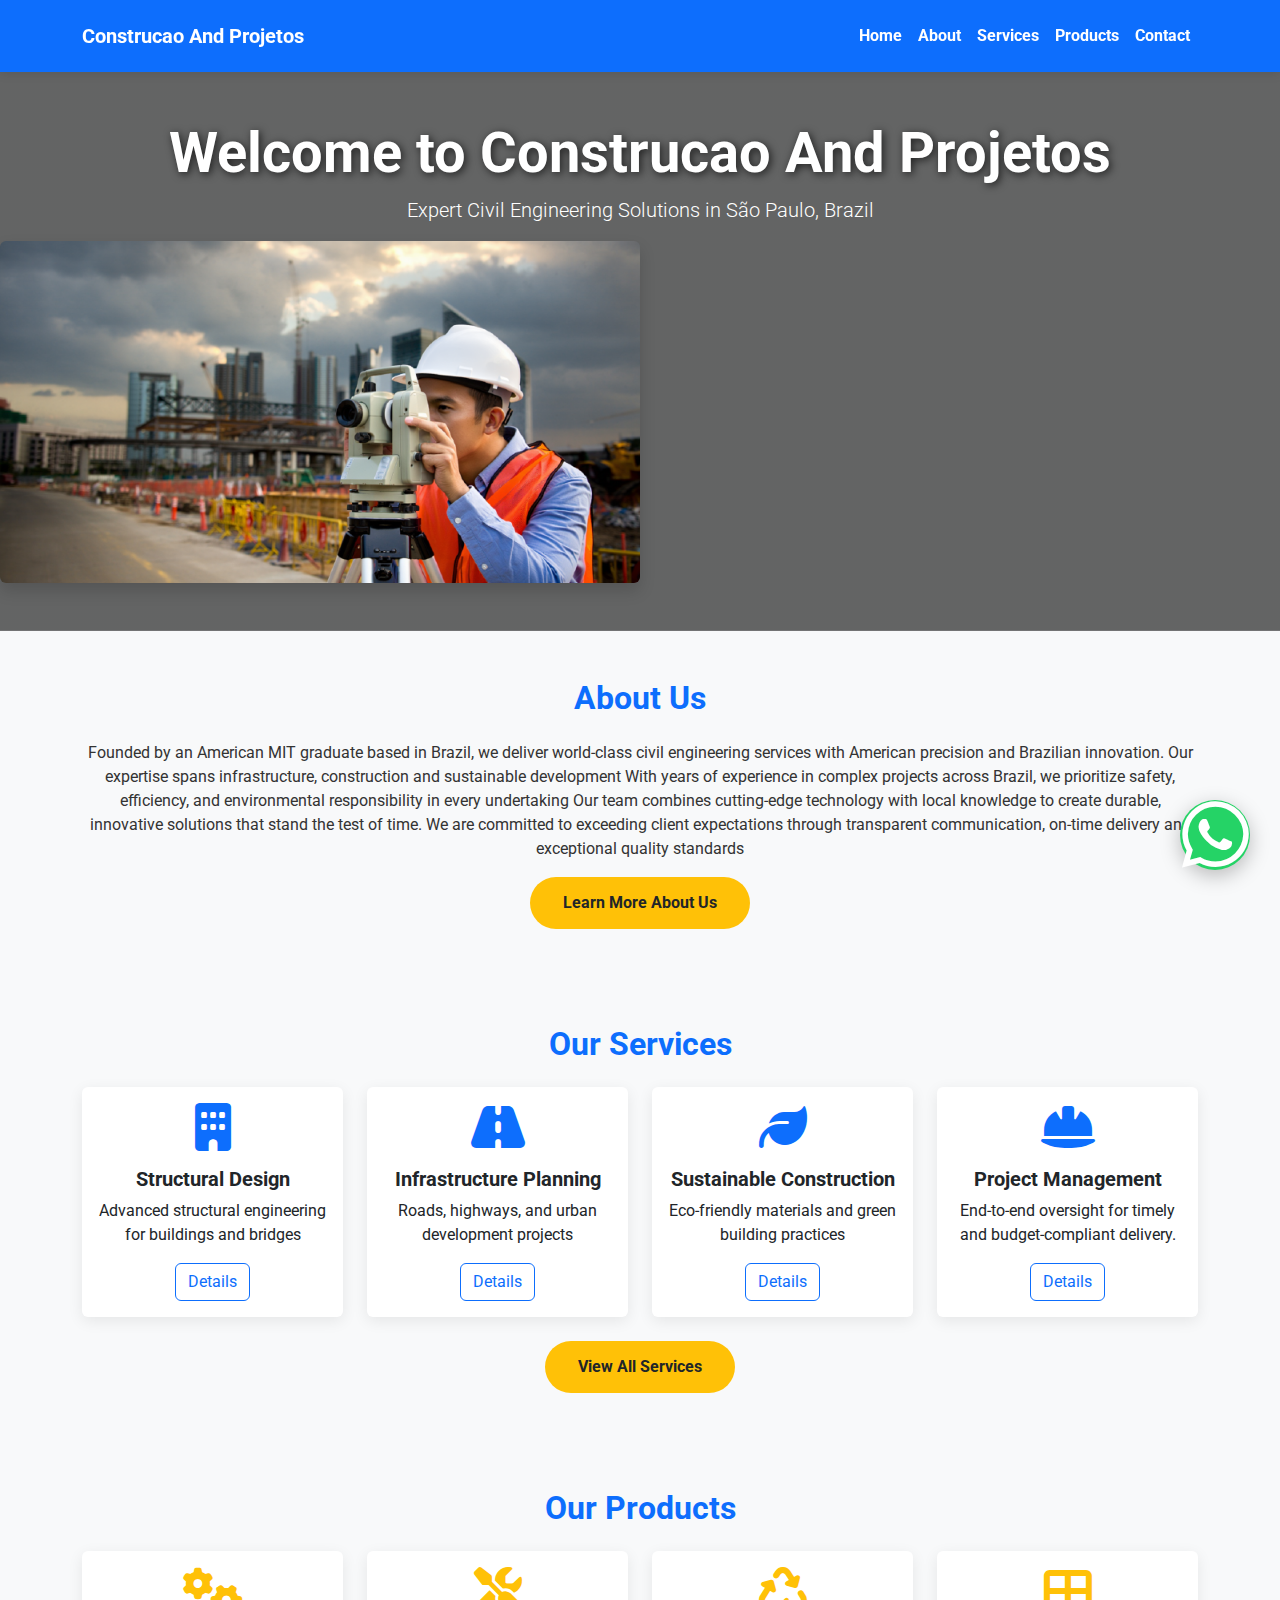
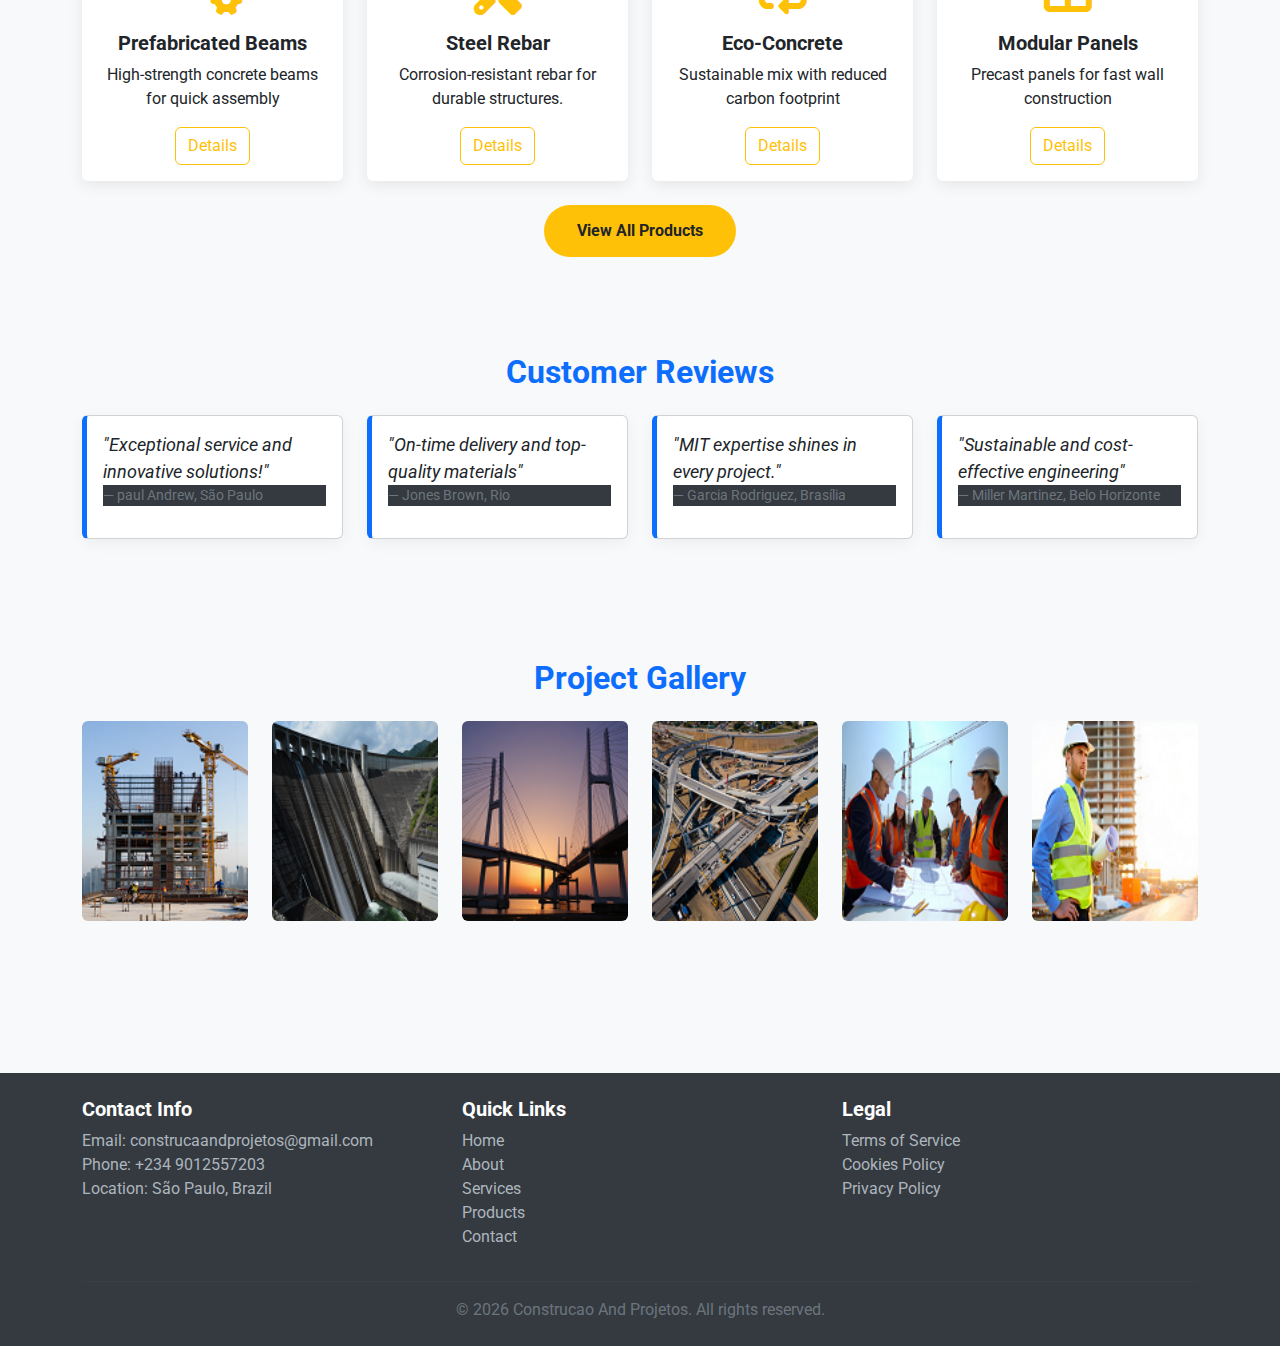
<file: index.html>
<!DOCTYPE html>
<html lang="en">
<head>
    <meta charset="UTF-8">
    <meta name="viewport" content="width=device-width, initial-scale=1.0">
    <title>Construcao And Projetos</title>
    <link href="https://cdn.jsdelivr.net/npm/bootstrap@5.3.3/dist/css/bootstrap.min.css" rel="stylesheet">
    <link href="https://cdnjs.cloudflare.com/ajax/libs/font-awesome/6.5.1/css/all.min.css" rel="stylesheet">
    <link href="https://fonts.googleapis.com/css2?family=Roboto:wght@400;700&display=swap" rel="stylesheet">
    <link rel="stylesheet" href="styles.css">
</head>

<body>
    <a href="https://wa.me/9012557203" class="whatsapp-float btn btn-success btn-lg rounded-circle" target="_blank">
        <i class="fab fa-whatsapp fa-2x"></i>
    </a>
    <a href="#" class="arrow-up btn btn-primary btn-lg rounded-circle" id="arrowUp">
        <i class="fas fa-arrow-up"></i>
    </a>
    <nav class="navbar navbar-expand-lg navbar-dark sticky-top">
        <div class="container">
            <a class="navbar-brand" href="index.html">Construcao And Projetos</a>
            <button class="navbar-toggler" type="button" data-bs-toggle="collapse" data-bs-target="#navbarNav">
                <span class="navbar-toggler-icon"></span>
            </button>
            <div class="collapse navbar-collapse" id="navbarNav">
                <ul class="navbar-nav ms-auto">
                    <li class="nav-item"><a class="nav-link" href="index.html">Home</a></li>
                    <li class="nav-item"><a class="nav-link" href="about.html">About</a></li>
                    <li class="nav-item"><a class="nav-link" href="services.html">Services</a></li>
                    <li class="nav-item"><a class="nav-link" href="products.html">Products</a></li>
                    <li class="nav-item"><a class="nav-link" href="contact.html">Contact</a></li>
                </ul>
            </div>
        </div>
    </nav>

    <section class="hero py-5 text-center">
        <div class="container">
            <h1 class="display-4">Welcome to Construcao And Projetos</h1>
            <p class="lead">Expert Civil Engineering Solutions in São Paulo, Brazil</p>
        </div>
        <div class="col-lg-6 text-center">
            <img src="index slider.png" class="img-fluid rounded shadow"
                alt="Construcao And Projetos Team">
        </div>
    </section>

    <section class="py-5">
        <div class="container">
            <h2 class="text-center mb-4">About Us</h2>
<p class="text-center">
    Founded by an American MIT graduate based in Brazil, we deliver world-class civil engineering services with American
    precision and Brazilian innovation.
    Our expertise spans infrastructure, construction and sustainable development With years of experience in complex projects across Brazil, we prioritize safety, efficiency, and environmental
    responsibility in every undertaking
    Our team combines cutting-edge technology with local knowledge to create durable, innovative solutions that stand
    the test of time.
    We are committed to exceeding client expectations through transparent communication, on-time delivery and
    exceptional quality standards
</p>
            <div class="text-center">
                <a href="about.html" class="btn cta-btn">Learn More About Us</a>
            </div>
        </div>
    </section>

    <section class="py-5 bg-light">
        <div class="container">
            <h2 class="text-center mb-4">Our Services</h2>
            <div class="row">
                <div class="col-md-3 mb-4">
                    <div class="card service-card h-100">
                        <div class="card-body text-center">
                            <i class="fas fa-building fa-3x mb-3 text-primary"></i>
                            <h5>Structural Design</h5>
                            <p>Advanced structural engineering for buildings and bridges</p>
                            <a href="services.html" class="btn btn-outline-primary">Details</a>
                        </div>
                    </div>
                </div>

                <div class="col-md-3 mb-4">
                    <div class="card service-card h-100">
                        <div class="card-body text-center">
                            <i class="fas fa-road fa-3x mb-3 text-primary"></i>
                            <h5>Infrastructure Planning</h5>
                            <p>Roads, highways, and urban development projects</p>
                            <a href="services.html" class="btn btn-outline-primary">Details</a>
                        </div>
                    </div>
                </div>
                <div class="col-md-3 mb-4">
                    <div class="card service-card h-100">
                        <div class="card-body text-center">
                            <i class="fas fa-leaf fa-3x mb-3 text-primary"></i>
                            <h5>Sustainable Construction</h5>
                            <p>Eco-friendly materials and green building practices</p>
                            <a href="services.html" class="btn btn-outline-primary">Details</a>
                        </div>
                </div>
                </div>
                <div class="col-md-3 mb-4">
                    <div class="card service-card h-100">
                        <div class="card-body text-center">
                            <i class="fas fa-hard-hat fa-3x mb-3 text-primary"></i>
                            <h5>Project Management</h5>
                            <p>End-to-end oversight for timely and budget-compliant delivery.</p>
                            <a href="services.html" class="btn btn-outline-primary">Details</a>
                        </div>
                    </div>
                </div>
            </div>
            <div class="text-center">
                <a href="services.html" class="btn cta-btn">View All Services</a>
            </div>
        </div>
    </section>

    <section class="py-5">
        <div class="container">
            <h2 class="text-center mb-4">Our Products</h2>
            <div class="row">
                <div class="col-md-3 mb-4">
                    <div class="card product-card h-100">
                        <div class="card-body text-center">
                            <i class="fas fa-cogs fa-3x mb-3 text-warning"></i>
                            <h5>Prefabricated Beams</h5>
                            <p>High-strength concrete beams for quick assembly</p>
                            <a href="products.html" class="btn btn-outline-warning">Details</a>
                        </div>
                    </div>
                </div>
                <div class="col-md-3 mb-4">
                    <div class="card product-card h-100">
                        <div class="card-body text-center">
                            <i class="fas fa-tools fa-3x mb-3 text-warning"></i>
                            <h5>Steel Rebar</h5>
                            <p>Corrosion-resistant rebar for durable structures.</p>
                            <a href="products.html" class="btn btn-outline-warning">Details</a>
                        </div>
                    </div>
                </div>
                <div class="col-md-3 mb-4">
                    <div class="card product-card h-100">
                        <div class="card-body text-center">
                            <i class="fas fa-recycle fa-3x mb-3 text-warning"></i>
                            <h5>Eco-Concrete</h5>
                            <p>Sustainable mix with reduced carbon footprint</p>
                            <a href="products.html" class="btn btn-outline-warning">Details</a>
                        </div>
                    </div>
                </div>
                <div class="col-md-3 mb-4">
                    <div class="card product-card h-100">
                        <div class="card-body text-center">
                            <i class="fas fa-th-large fa-3x mb-3 text-warning"></i>
                            <h5>Modular Panels</h5>
                            <p>Precast panels for fast wall construction</p>
                            <a href="products.html" class="btn btn-outline-warning">Details</a>
                        </div>
                    </div>
                </div>
            </div>
            <div class="text-center">
                <a href="products.html" class="btn cta-btn">View All Products</a>
            </div>
        </div>
    </section>

    <section class="py-5 bg-light">
        <div class="container">
            <h2 class="text-center mb-4">Customer Reviews</h2>
            <div class="row">
                <div class="col-md-3 mb-4">
                    <div class="card review-card h-100">
                        <div class="card-body">
<p>"Exceptional service and innovative solutions!"</p>
<footer class="blockquote-footer">paul Andrew, São Paulo</footer>
</div>
                    </div>
                </div>
                <div class="col-md-3 mb-4">
                    <div class="card review-card h-100">
                        <div class="card-body">
<p>"On-time delivery and top-quality materials"</p>
<footer class="blockquote-footer">Jones Brown, Rio</footer>
</div>
                    </div>
                </div>
                <div class="col-md-3 mb-4">
                    <div class="card review-card h-100">
                        <div class="card-body">
                            <p>"MIT expertise shines in every project."</p>
                            <footer class="blockquote-footer">Garcia Rodriguez, Brasília</footer>
                            </div>
                    </div>
                </div>
                <div class="col-md-3 mb-4">
                    <div class="card review-card h-100">
                        <div class="card-body">
                            <p>"Sustainable and cost-effective engineering"</p>
                            <footer class="blockquote-footer">Miller Martinez, Belo Horizonte</footer>
                            </div>
                    </div>
                </div>
            </div>
        </div>
    </section>

    <section class="py-5">
        <div class="container">
            <h2 class="text-center mb-4">Project Gallery</h2>
            <div class="row">
                <div class="col-md-2 mb-4"><img src="GA1.png"
                        class="img-fluid gallery-img rounded" alt="Project 1"></div>
                <div class="col-md-2 mb-4"><img src="GA2.png"
                        class="img-fluid gallery-img rounded" alt="Project 2"></div>
                <div class="col-md-2 mb-4"><img src="GA3.png"
                        class="img-fluid gallery-img rounded" alt="Project 3"></div>
                <div class="col-md-2 mb-4"><img src="GA4.png"
                        class="img-fluid gallery-img rounded" alt="Project 4"></div>
                <div class="col-md-2 mb-4"><img src="GA5.png"
                        class="img-fluid gallery-img rounded" alt="Project 5"></div>
                <div class="col-md-2 mb-4"><img src="GA6.png"
                        class="img-fluid gallery-img rounded" alt="Project 6"></div>
            </div>
            <div class="text-center">
            </div>
        </div>
    </section>

<footer class="py-4">
    <div class="container">
        <div class="row">
            <div class="col-md-4">
                <h5>Contact Info</h5>
                <p>Email: <a href="mailto:construcaandprojetos@gmail.com">construcaandprojetos@gmail.com</a><br>
                    Phone: <a href="tel:+2349012557203">+234 9012557203</a><br>
                    Location: São Paulo, Brazil</p>
            </div>
            <div class="col-md-4">
                <h5>Quick Links</h5>
                <ul class="list-unstyled">
                    <li><a href="index.html">Home</a></li>
                    <li><a href="about.html">About</a></li>
                    <li><a href="services.html">Services</a></li>
                    <li><a href="products.html">Products</a></li>
                    <li><a href="contact.html">Contact</a></li>
                </ul>
            </div>
            <div class="col-md-4">
                <h5>Legal</h5>
                <ul class="list-unstyled">
                    <li><a href="terms.html">Terms of Service</a></li>
                    <li><a href="cookies.html">Cookies Policy</a></li>
                    <li><a href="privacy.html">Privacy Policy</a></li>
                </ul>
            </div>
        </div>
        <hr>
        <p class="text-center mb-0">&copy; 2026 Construcao And Projetos. All rights reserved.</p>
    </div>
</footer><script src="https://cdn.jsdelivr.net/npm/bootstrap@5.3.3/dist/js/bootstrap.bundle.min.js"
    integrity="sha384-YvpcrYf0tY3lHB60NNkmXc5s9fDVZLESaAA55NDzOxhy9GkcIdslK1eN7N6jIeHz"
    crossorigin="anonymous"></script>
    
<script src="script.js"></script>
</body>

</html>
</file>
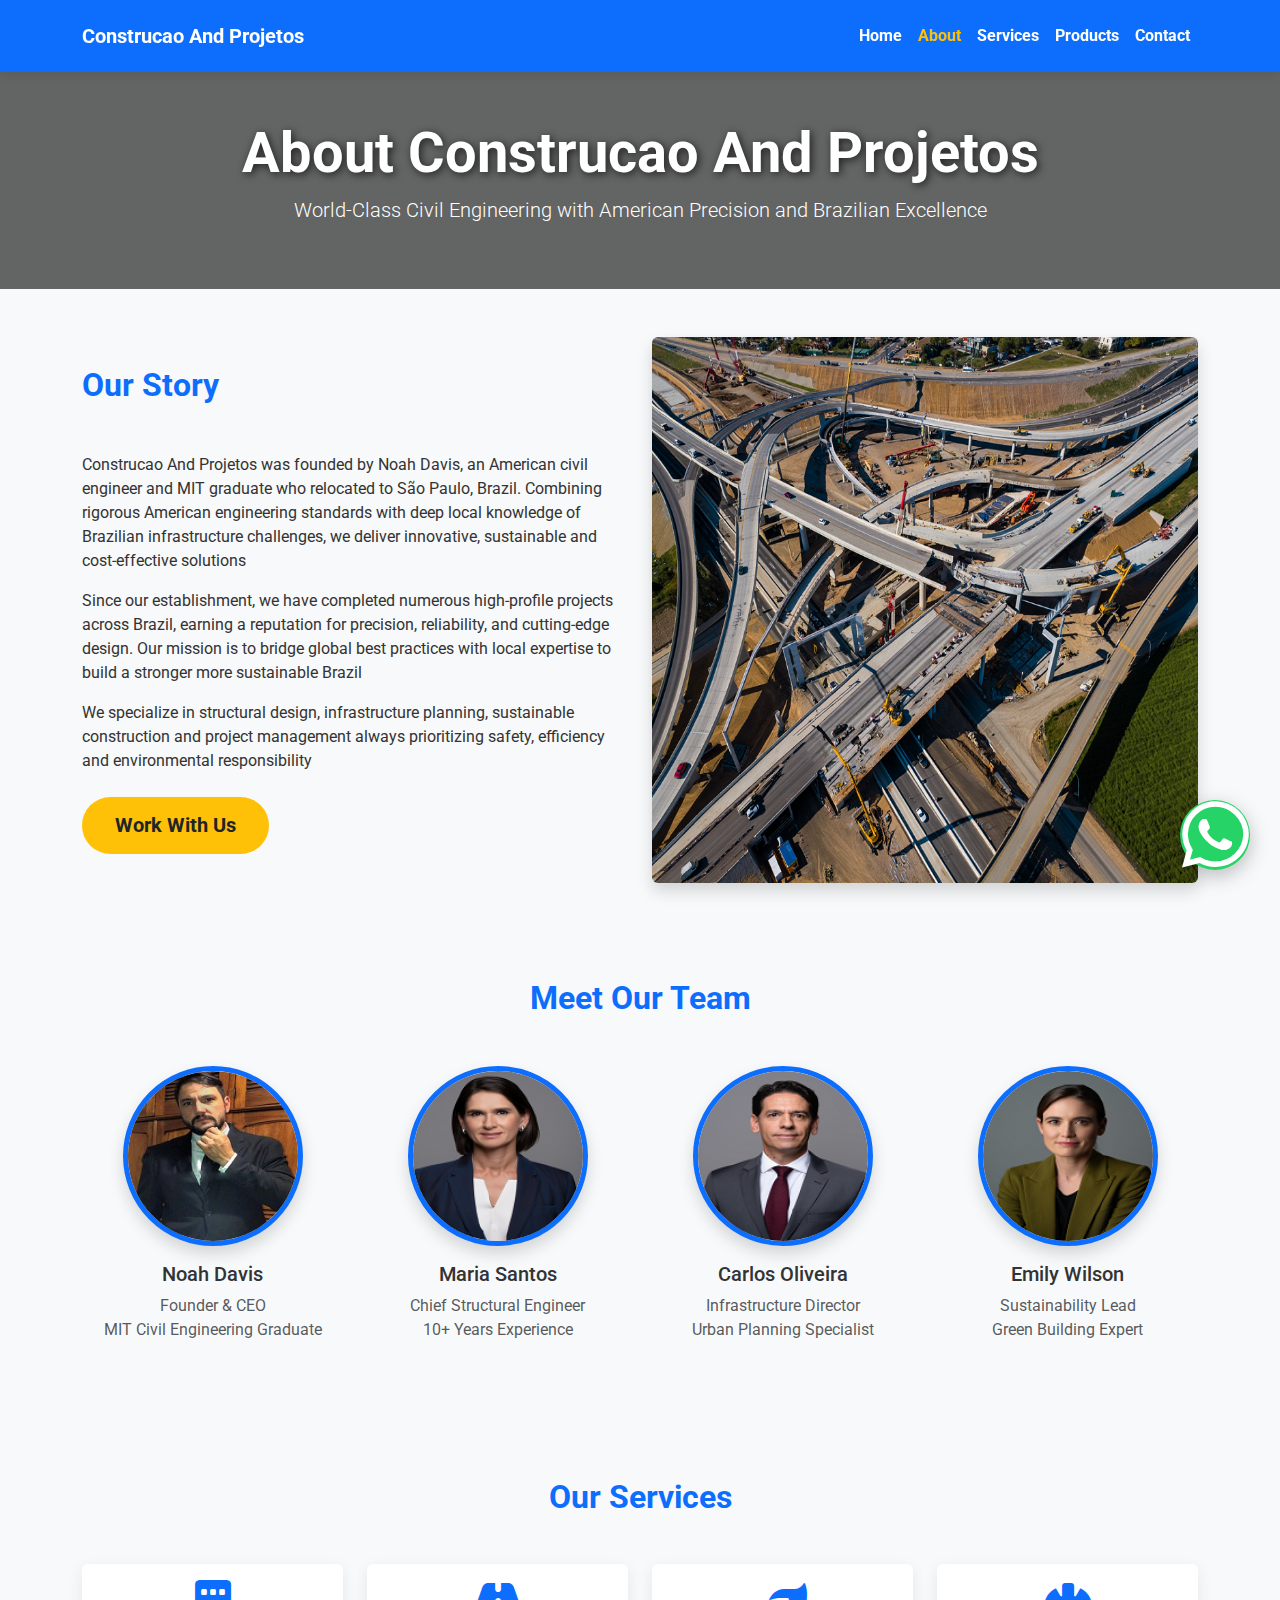
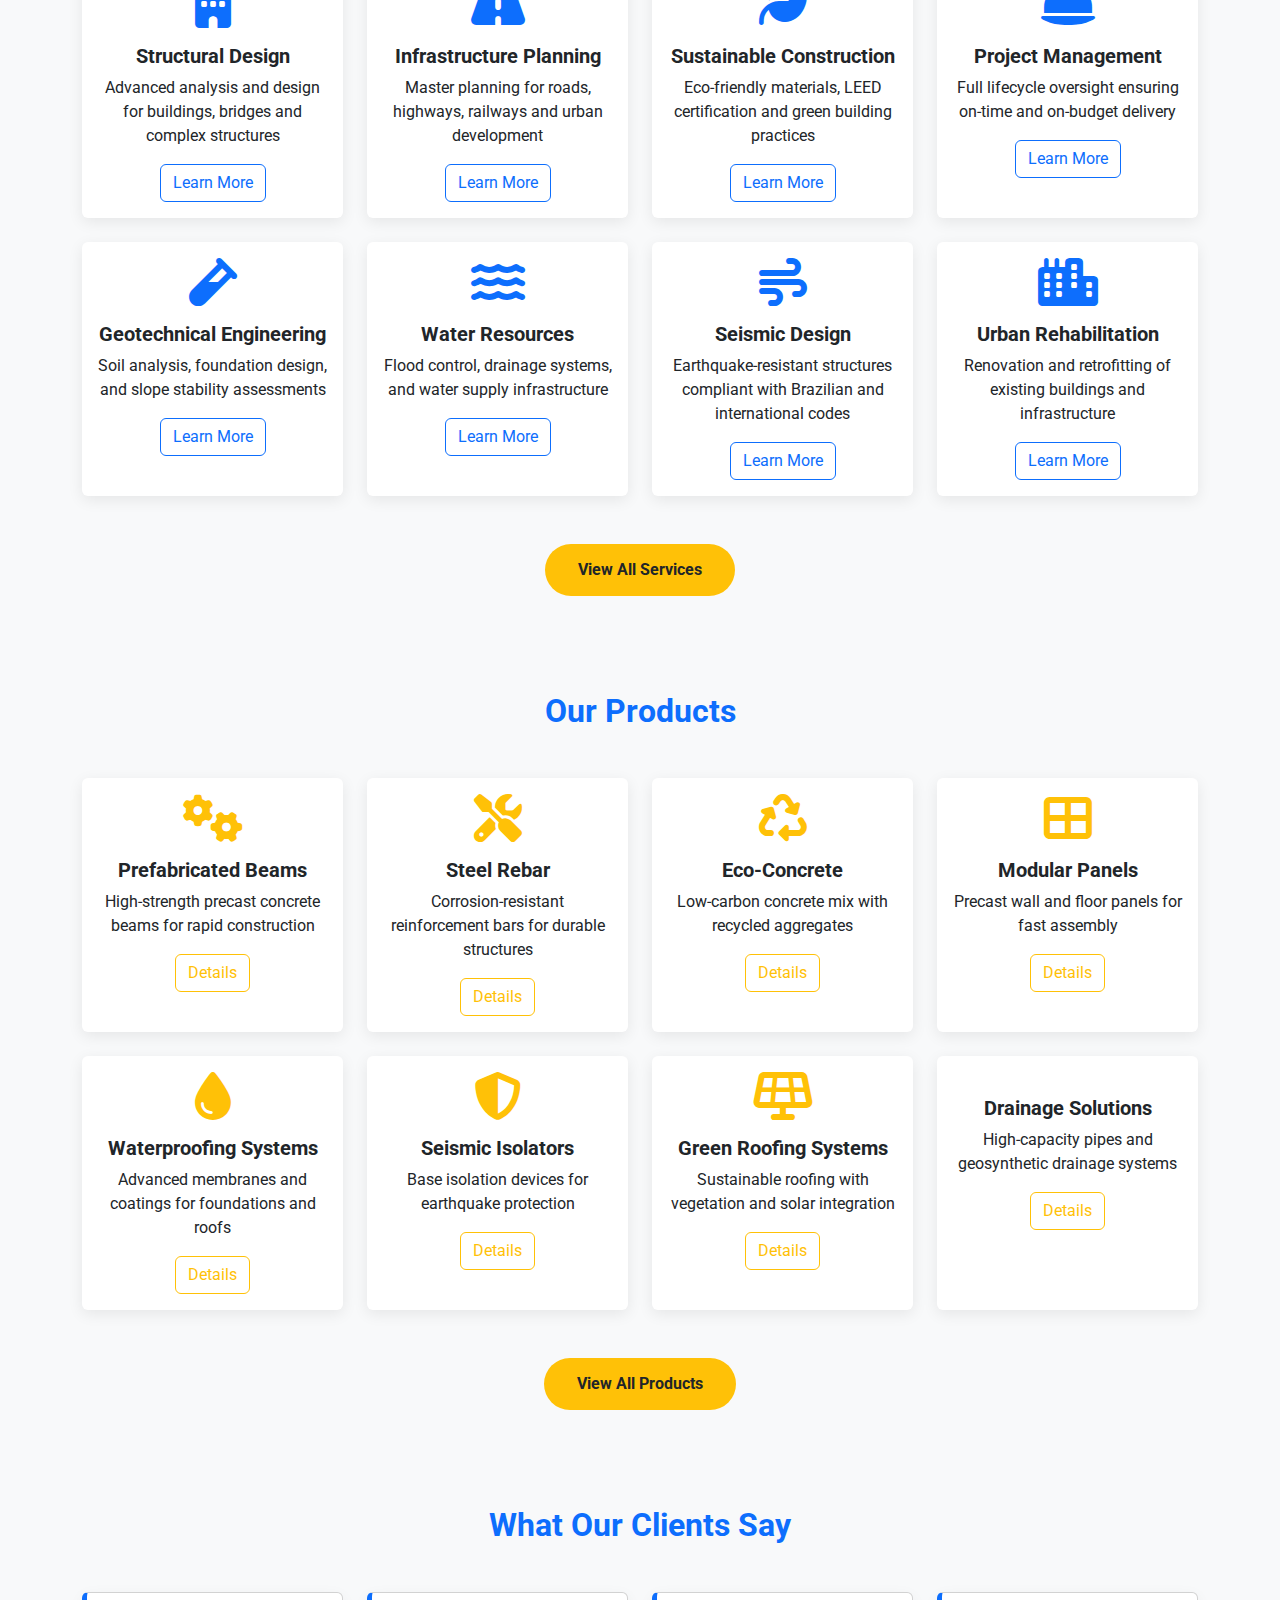
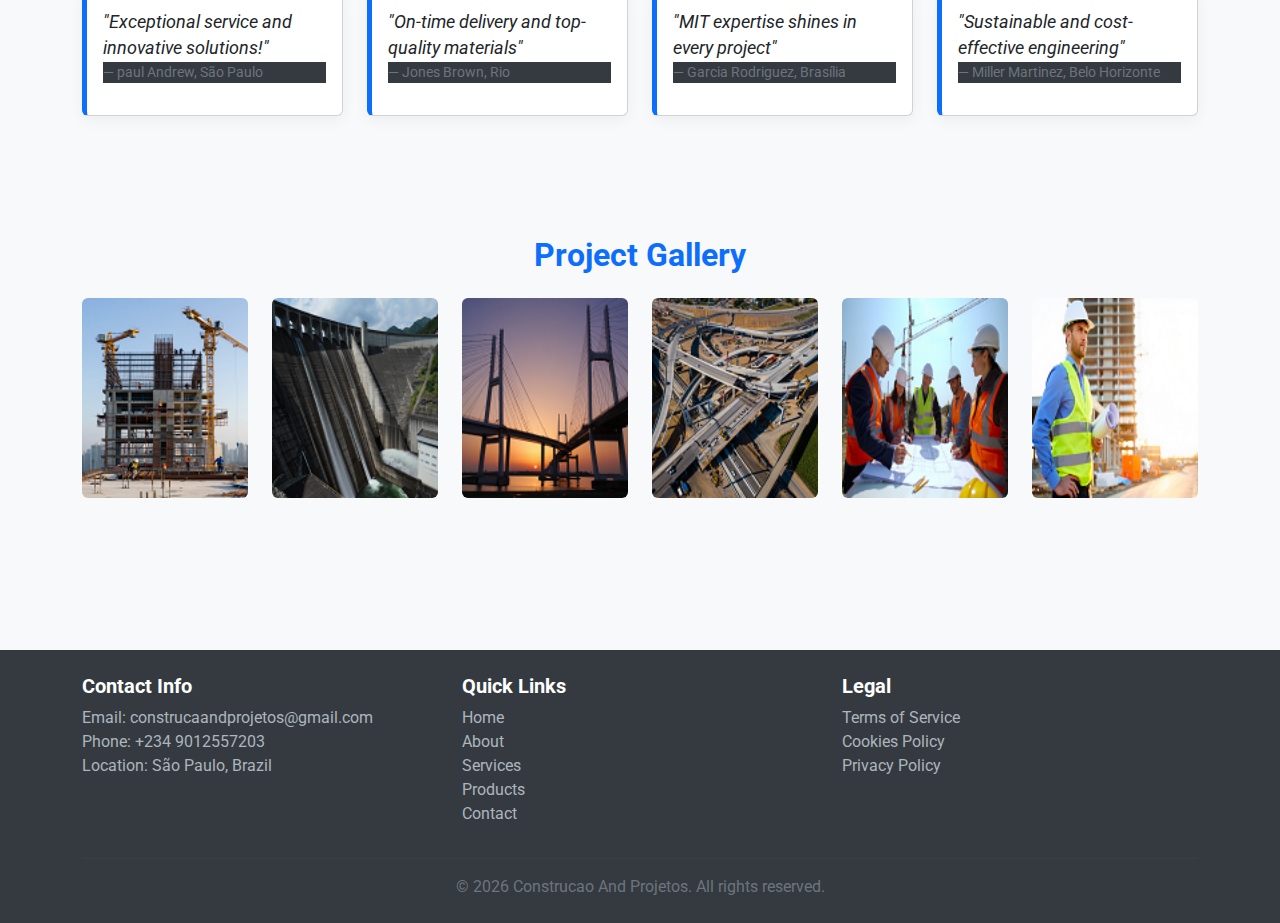
<file: about.html>
<!DOCTYPE html>
<html lang="en">

<head>
    <meta charset="UTF-8">
    <meta name="viewport" content="width=device-width, initial-scale=1.0">
    <title>About Us | Construcao And Projetos</title>
    <link href="https://cdn.jsdelivr.net/npm/bootstrap@5.3.3/dist/css/bootstrap.min.css" rel="stylesheet">
    <link href="https://cdnjs.cloudflare.com/ajax/libs/font-awesome/6.5.1/css/all.min.css" rel="stylesheet">
    <link href="https://fonts.googleapis.com/css2?family=Roboto:wght@400;700&display=swap" rel="stylesheet">
    <link rel="stylesheet" href="styles.css">
</head>

<body>
    <a href="https://wa.me/5511999999999" class="whatsapp-float btn btn-success btn-lg rounded-circle" target="_blank">
        <i class="fab fa-whatsapp fa-2x"></i>
    </a>
    <a href="#" class="arrow-up btn btn-primary btn-lg rounded-circle" id="arrowUp">
        <i class="fas fa-arrow-up"></i>
    </a>
    <nav class="navbar navbar-expand-lg navbar-dark sticky-top">
        <div class="container">
            <a class="navbar-brand" href="index.html">Construcao And Projetos</a>
            <button class="navbar-toggler" type="button" data-bs-toggle="collapse" data-bs-target="#navbarNav">
                <span class="navbar-toggler-icon"></span>
            </button>
            <div class="collapse navbar-collapse" id="navbarNav">
                <ul class="navbar-nav ms-auto">
                    <li class="nav-item"><a class="nav-link" href="index.html">Home</a></li>
                    <li class="nav-item"><a class="nav-link active" aria-current="page" href="about.html">About</a></li>
                    <li class="nav-item"><a class="nav-link" href="services.html">Services</a></li>
                    <li class="nav-item"><a class="nav-link" href="products.html">Products</a></li>
                    <li class="nav-item"><a class="nav-link" href="contact.html">Contact</a></li>
                </ul>
            </div>
        </div>
    </nav>
    <section class="hero py-5 text-center">
        <div class="container">
            <h1 class="display-4">About Construcao And Projetos</h1>
            <p class="lead">World-Class Civil Engineering with American Precision and Brazilian Excellence</p>
        </div>
    </section>

    <section class="py-5">
        <div class="container">
            <div class="row align-items-center">
                <div class="col-lg-6">
                    <h2>Our Story</h2>
                    <p>Construcao And Projetos was founded by Noah Davis, an American civil engineer and MIT graduate who relocated
                        to São Paulo, Brazil. Combining rigorous American engineering standards with deep local
                        knowledge of Brazilian infrastructure challenges, we deliver innovative, sustainable and
                        cost-effective solutions</p>
                    <p>Since our establishment, we have completed numerous high-profile projects across Brazil, earning
                        a reputation for precision, reliability, and cutting-edge design. Our mission is to bridge
                        global best practices with local expertise to build a stronger more sustainable Brazil</p>
                    <p>We specialize in structural design, infrastructure planning, sustainable construction and
                        project management always prioritizing safety, efficiency and environmental responsibility
                    </p>
                    <div class="text-center text-lg-start mt-4">
                        <a href="contact.html" class="btn cta-btn btn-lg">Work With Us</a>
                    </div>
                </div>
                <div class="col-lg-6 text-center">
                    <img src="about slider.png"
                        class="img-fluid rounded shadow" alt="Construcao And Projetos Team">
                </div>
            </div>
        </div>
    </section>

    <section class="py-5 bg-light">
        <div class="container">
            <h2 class="text-center mb-5">Meet Our Team</h2>
            <div class="row">
                <div class="col-md-3 text-center mb-4">
                    <img src="noah davis.jpeg"
                        class="team-img mb-3 shadow" alt="Noah Davis">
                    <h5>Noah Davis</h5>
                    <p class="text-muted">Founder & CEO<br>MIT Civil Engineering Graduate</p>
                </div>
                <div class="col-md-3 text-center mb-4">
                    <img src="maria.png" class="team-img mb-3 shadow"
                        alt="Maria Santos">
                    <h5>Maria Santos</h5>
                    <p class="text-muted">Chief Structural Engineer<br>10+ Years Experience</p>
                </div>
                <div class="col-md-3 text-center mb-4">
                    <img src="carlos.png" class="team-img mb-3 shadow"
                        alt="Carlos Oliveira">
                    <h5>Carlos Oliveira</h5>
                    <p class="text-muted">Infrastructure Director<br>Urban Planning Specialist</p>
                </div>
                <div class="col-md-3 text-center mb-4">
                    <img src="Emily.png"
                        class="team-img mb-3 shadow" alt="Emily Wilson">
                    <h5>Emily Wilson</h5>
                    <p class="text-muted">Sustainability Lead<br>Green Building Expert</p>
                </div>
            </div>
        </div>
    </section>

    <section class="py-5">
        <div class="container">
            <h2 class="text-center mb-5">Our Services</h2>
            <div class="row">
                <div class="col-md-3 mb-4">
                    <div class="card service-card h-100">
                        <div class="card-body text-center">
                            <i class="fas fa-building fa-3x mb-3 text-primary"></i>
                            <h5>Structural Design</h5>
                            <p>Advanced analysis and design for buildings, bridges and complex structures</p>
                            <a href="services.html" class="btn btn-outline-primary">Learn More</a>
                        </div>
                    </div>
                </div>
                <div class="col-md-3 mb-4">
                    <div class="card service-card h-100">
                        <div class="card-body text-center">
                            <i class="fas fa-road fa-3x mb-3 text-primary"></i>
                            <h5>Infrastructure Planning</h5>
                            <p>Master planning for roads, highways, railways and urban development</p>
                            <a href="services.html" class="btn btn-outline-primary">Learn More</a>
                        </div>
                    </div>
                </div>
                <div class="col-md-3 mb-4">
                    <div class="card service-card h-100">
                        <div class="card-body text-center">
                            <i class="fas fa-leaf fa-3x mb-3 text-primary"></i>
                            <h5>Sustainable Construction</h5>
                            <p>Eco-friendly materials, LEED certification and green building practices</p>
                            <a href="services.html" class="btn btn-outline-primary">Learn More</a>
                        </div>
                    </div>
                </div>
                <div class="col-md-3 mb-4">
                    <div class="card service-card h-100">
                        <div class="card-body text-center">
                            <i class="fas fa-hard-hat fa-3x mb-3 text-primary"></i>
                            <h5>Project Management</h5>
                            <p>Full lifecycle oversight ensuring on-time and on-budget delivery</p>
                            <a href="services.html" class="btn btn-outline-primary">Learn More</a>
                        </div>
                    </div>
                </div>
                <div class="col-md-3 mb-4">
                    <div class="card service-card h-100">
                        <div class="card-body text-center">
                            <i class="fas fa-vial fa-3x mb-3 text-primary"></i>
                            <h5>Geotechnical Engineering</h5>
                            <p>Soil analysis, foundation design, and slope stability assessments</p>
                            <a href="services.html" class="btn btn-outline-primary">Learn More</a>
                        </div>
                    </div>
                </div>
                <div class="col-md-3 mb-4">
                    <div class="card service-card h-100">
                        <div class="card-body text-center">
                            <i class="fas fa-water fa-3x mb-3 text-primary"></i>
                            <h5>Water Resources</h5>
                            <p>Flood control, drainage systems, and water supply infrastructure</p>
                            <a href="services.html" class="btn btn-outline-primary">Learn More</a>
                        </div>
                    </div>
                </div>
                <div class="col-md-3 mb-4">
                    <div class="card service-card h-100">
                        <div class="card-body text-center">
                            <i class="fas fa-wind fa-3x mb-3 text-primary"></i>
                            <h5>Seismic Design</h5>
                            <p>Earthquake-resistant structures compliant with Brazilian and international codes</p>
                            <a href="services.html" class="btn btn-outline-primary">Learn More</a>
                        </div>
                    </div>
                </div>
                <div class="col-md-3 mb-4">
                    <div class="card service-card h-100">
                        <div class="card-body text-center">
                            <i class="fas fa-city fa-3x mb-3 text-primary"></i>
                            <h5>Urban Rehabilitation</h5>
                            <p>Renovation and retrofitting of existing buildings and infrastructure</p>
                            <a href="services.html" class="btn btn-outline-primary">Learn More</a>
                        </div>
                    </div>
                </div>
            </div>
            <div class="text-center mt-4">
                <a href="services.html" class="btn cta-btn">View All Services</a>
            </div>
        </div>
    </section>

    <section class="py-5 bg-light">
        <div class="container">
            <h2 class="text-center mb-5">Our Products</h2>
            <div class="row">
                <div class="col-md-3 mb-4">
                    <div class="card product-card h-100">
                        <div class="card-body text-center">
                            <i class="fas fa-cogs fa-3x mb-3 text-warning"></i>
                            <h5>Prefabricated Beams</h5>
                            <p>High-strength precast concrete beams for rapid construction</p>
                            <a href="products.html" class="btn btn-outline-warning">Details</a>
                        </div>
                    </div>
                </div>
                <div class="col-md-3 mb-4">
                    <div class="card product-card h-100">
                        <div class="card-body text-center">
                            <i class="fas fa-tools fa-3x mb-3 text-warning"></i>
                            <h5>Steel Rebar</h5>
                            <p>Corrosion-resistant reinforcement bars for durable structures</p>
                            <a href="products.html" class="btn btn-outline-warning">Details</a>
                        </div>
                    </div>
                </div>
                <div class="col-md-3 mb-4">
                    <div class="card product-card h-100">
                        <div class="card-body text-center">
                            <i class="fas fa-recycle fa-3x mb-3 text-warning"></i>
                            <h5>Eco-Concrete</h5>
                            <p>Low-carbon concrete mix with recycled aggregates</p>
                            <a href="products.html" class="btn btn-outline-warning">Details</a>
                        </div>
                    </div>
                </div>
                <div class="col-md-3 mb-4">
                    <div class="card product-card h-100">
                        <div class="card-body text-center">
                            <i class="fas fa-th-large fa-3x mb-3 text-warning"></i>
                            <h5>Modular Panels</h5>
                            <p>Precast wall and floor panels for fast assembly</p>
                            <a href="products.html" class="btn btn-outline-warning">Details</a>
                        </div>
                    </div>
                </div>
                <div class="col-md-3 mb-4">
                    <div class="card product-card h-100">
                        <div class="card-body text-center">
                            <i class="fas fa-tint fa-3x mb-3 text-warning"></i>
                            <h5>Waterproofing Systems</h5>
                            <p>Advanced membranes and coatings for foundations and roofs</p>
                            <a href="products.html" class="btn btn-outline-warning">Details</a>
                        </div>
                    </div>
                </div>
                <div class="col-md-3 mb-4">
                    <div class="card product-card h-100">
                        <div class="card-body text-center">
                            <i class="fas fa-shield-alt fa-3x mb-3 text-warning"></i>
                            <h5>Seismic Isolators</h5>
                            <p>Base isolation devices for earthquake protection</p>
                            <a href="products.html" class="btn btn-outline-warning">Details</a>
                        </div>
                    </div>
                </div>
                <div class="col-md-3 mb-4">
                    <div class="card product-card h-100">
                        <div class="card-body text-center">
                            <i class="fas fa-solar-panel fa-3x mb-3 text-warning"></i>
                            <h5>Green Roofing Systems</h5>
                            <p>Sustainable roofing with vegetation and solar integration</p>
                            <a href="products.html" class="btn btn-outline-warning">Details</a>
                        </div>
                    </div>
                </div>
                <div class="col-md-3 mb-4">
                    <div class="card product-card h-100">
                        <div class="card-body text-center">
                            <i class="fas fa-pipe fa-3x mb-3 text-warning"></i>
                            <h5>Drainage Solutions</h5>
                            <p>High-capacity pipes and geosynthetic drainage systems</p>
                            <a href="products.html" class="btn btn-outline-warning">Details</a>
                        </div>
                    </div>
                </div>
            </div>
            <div class="text-center mt-4">
                <a href="products.html" class="btn cta-btn">View All Products</a>
            </div>
        </div>
    </section>

    <section class="py-5">
        <div class="container">
            <h2 class="text-center mb-5">What Our Clients Say</h2>
            <div class="row">
                <div class="col-md-3 mb-4">
                    <div class="card review-card h-100">
                        <div class="card-body">
                            <p>"Exceptional service and innovative solutions!"</p>
                            <footer class="blockquote-footer">paul Andrew, São Paulo</footer>
                        </div>
                    </div>
                </div>
                <div class="col-md-3 mb-4">
                    <div class="card review-card h-100">
                        <div class="card-body">
                            <p>"On-time delivery and top-quality materials"</p>
                            <footer class="blockquote-footer">Jones Brown, Rio</footer>
                        </div>
                    </div>
                </div>
                <div class="col-md-3 mb-4">
                    <div class="card review-card h-100">
                        <div class="card-body">
                            <p>"MIT expertise shines in every project"</p>
                            <footer class="blockquote-footer">Garcia Rodriguez, Brasília</footer>
                        </div>
                    </div>
                </div>
                <div class="col-md-3 mb-4">
                    <div class="card review-card h-100">
                        <div class="card-body">
                            <p>"Sustainable and cost-effective engineering"</p>
                            <footer class="blockquote-footer">Miller Martinez, Belo Horizonte</footer>
                        </div>
                    </div>
                </div>
            </div>
        </div>
    </section>

    <section class="py-5">
        <div class="container">
            <h2 class="text-center mb-4">Project Gallery</h2>
            <div class="row">
                <div class="col-md-2 mb-4"><img src="GA1.png" class="img-fluid gallery-img rounded" alt="Project 1"></div>
                <div class="col-md-2 mb-4"><img src="GA2.png" class="img-fluid gallery-img rounded" alt="Project 2"></div>
                <div class="col-md-2 mb-4"><img src="GA3.png" class="img-fluid gallery-img rounded" alt="Project 3"></div>
                <div class="col-md-2 mb-4"><img src="GA4.png" class="img-fluid gallery-img rounded" alt="Project 4"></div>
                <div class="col-md-2 mb-4"><img src="GA5.png" class="img-fluid gallery-img rounded" alt="Project 5"></div>
                <div class="col-md-2 mb-4"><img src="GA6.png" class="img-fluid gallery-img rounded" alt="Project 6"></div>
            </div>
            <div class="text-center">
            </div>
        </div>
    </section>

    <footer class="py-4">
        <div class="container">
            <div class="row">
                <div class="col-md-4">
                    <h5>Contact Info</h5>
                    <p>Email: <a href="mailto:construcaandprojetos@gmail.com">construcaandprojetos@gmail.com</a><br>
                        Phone: <a href="tel:+2349012557203">+234 9012557203</a><br>
                        Location: São Paulo, Brazil</p>
                </div>
                <div class="col-md-4">
                    <h5>Quick Links</h5>
                    <ul class="list-unstyled">
                        <li><a href="index.html">Home</a></li>
                        <li><a href="about.html">About</a></li>
                        <li><a href="services.html">Services</a></li>
                        <li><a href="products.html">Products</a></li>
                        <li><a href="contact.html">Contact</a></li>
                    </ul>
                </div>
                <div class="col-md-4">
                    <h5>Legal</h5>
                    <ul class="list-unstyled">
                        <li><a href="terms.html">Terms of Service</a></li>
                        <li><a href="cookies.html">Cookies Policy</a></li>
                        <li><a href="privacy.html">Privacy Policy</a></li>
                    </ul>
                </div>
            </div>
            <hr>
            <p class="text-center mb-0">&copy; 2026 Construcao And Projetos. All rights reserved.</p>
        </div>
    </footer>
    <script src="https://cdn.jsdelivr.net/npm/bootstrap@5.3.3/dist/js/bootstrap.bundle.min.js"></script>
    <script src="script.js"></script>
</body>

</html>
</file>
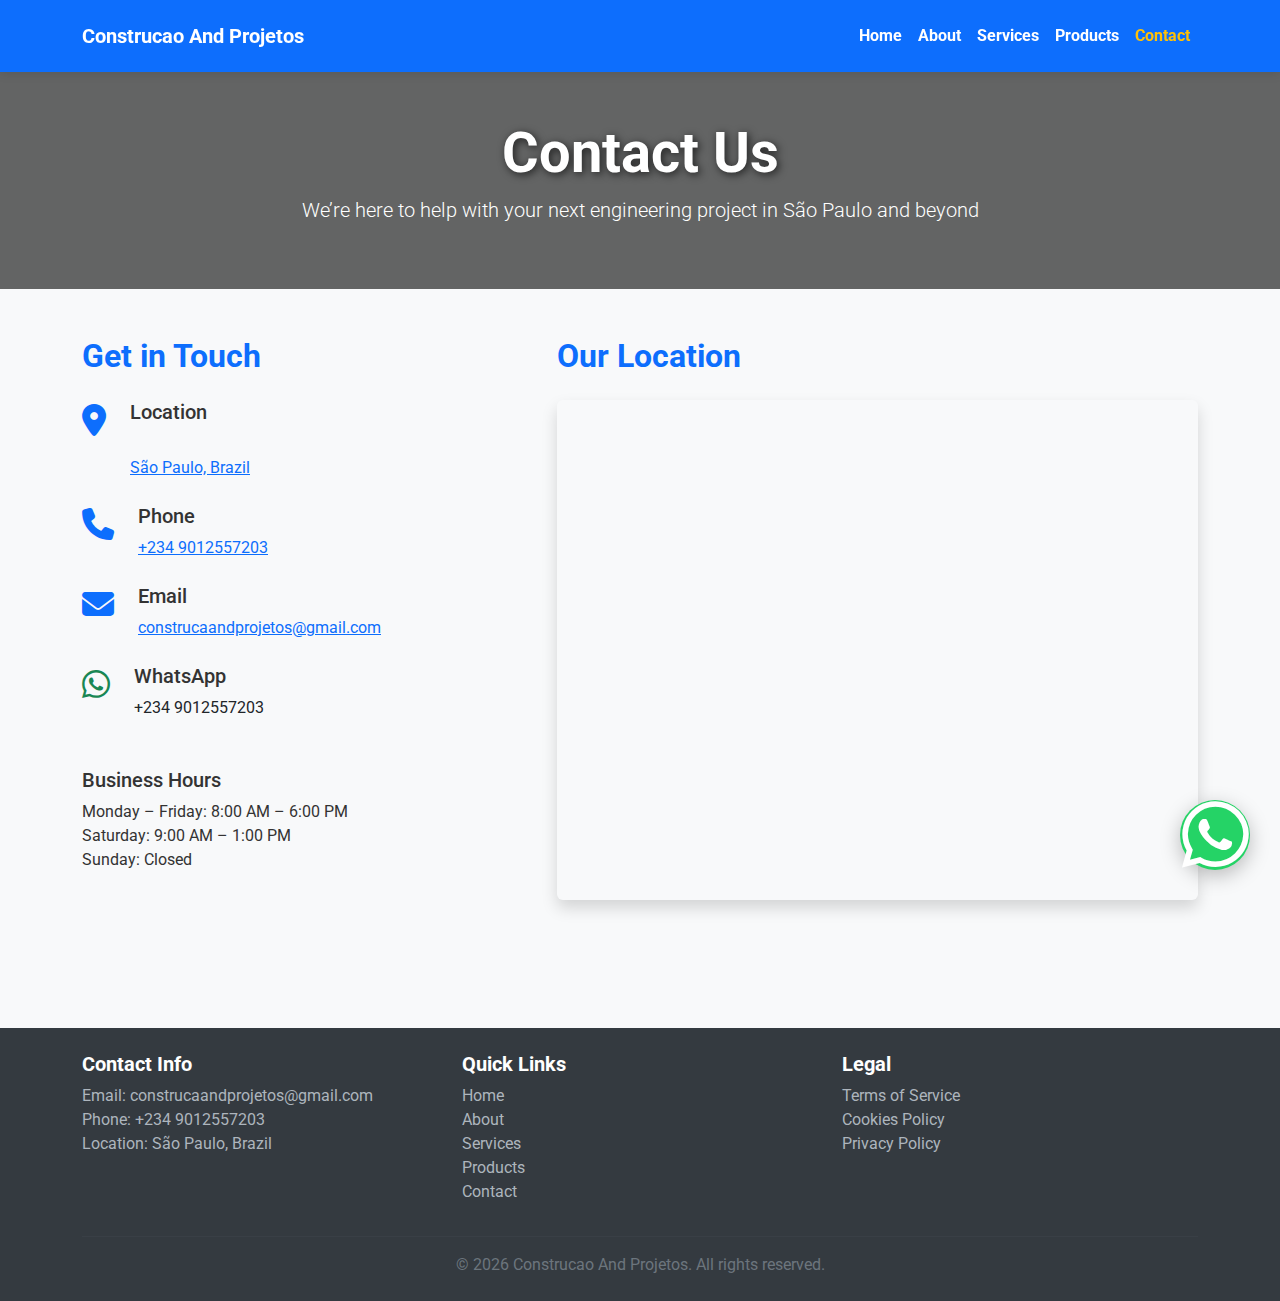
<file: contact.html>
<!DOCTYPE html>
<html lang="en">

<head>
    <meta charset="UTF-8">
    <meta name="viewport" content="width=device-width, initial-scale=1.0">
    <title>Contact Us | Construcao And Projetos</title>
    <link href="https://cdn.jsdelivr.net/npm/bootstrap@5.3.3/dist/css/bootstrap.min.css" rel="stylesheet">
    <link href="https://cdnjs.cloudflare.com/ajax/libs/font-awesome/6.5.1/css/all.min.css" rel="stylesheet">
    <link href="https://fonts.googleapis.com/css2?family=Roboto:wght@400;700&display=swap" rel="stylesheet">
    <link rel="stylesheet" href="styles.css">
</head>
<body>
    <a href="https://wa.me/5511999999999" class="whatsapp-float btn btn-success btn-lg rounded-circle" target="_blank">
        <i class="fab fa-whatsapp fa-2x"></i>
    </a>

    <a href="#" class="arrow-up btn btn-primary btn-lg rounded-circle" id="arrowUp">
        <i class="fas fa-arrow-up"></i>
    </a>
    <nav class="navbar navbar-expand-lg navbar-dark sticky-top">
        <div class="container">
            <a class="navbar-brand" href="index.html">Construcao And Projetos</a>
            <button class="navbar-toggler" type="button" data-bs-toggle="collapse" data-bs-target="#navbarNav">
                <span class="navbar-toggler-icon"></span>
            </button>
            <div class="collapse navbar-collapse" id="navbarNav">
                <ul class="navbar-nav ms-auto">
                    <li class="nav-item"><a class="nav-link" href="index.html">Home</a></li>
                    <li class="nav-item"><a class="nav-link" href="about.html">About</a></li>
                    <li class="nav-item"><a class="nav-link" href="services.html">Services</a></li>
                    <li class="nav-item"><a class="nav-link" href="products.html">Products</a></li>
                    <li class="nav-item"><a class="nav-link active" aria-current="page" href="contact.html">Contact</a>
                    </li>
                </ul>
            </div>
        </div>
    </nav>
    <section class="hero py-5 text-center">
        <div class="container">
            <h1 class="display-4">Contact Us</h1>
            <p class="lead">We’re here to help with your next engineering project in São Paulo and beyond</p>
        </div>
    </section>
    <section class="py-5">
        <div class="container">
            <div class="row">
                <div class="col-lg-5 mb-5 mb-lg-0">
                    <h2 class="mb-4">Get in Touch</h2>
                    <div class="d-flex align-items-start mb-4">
                        <i class="fas fa-map-marker-alt fa-2x text-primary me-4 mt-1"></i>
                        <div>
                            <h5>Location</h5>
                            <a href="https://www.google.com/maps/search/?api=1&query=Av.+Paulista,+São+Paulo,+Brazil"
                                target="_blank" class="">
                                <br>
                                 São Paulo, Brazil<br>
                            </a>
                        </div>
                    </div>

                    <div class="d-flex align-items-start mb-4">
                        <i class="fas fa-phone fa-2x text-primary me-4 mt-1"></i>
                        <div>
                            <h5>Phone</h5>
                            <a href="tel:+2349012557203" class="">
                                +234 9012557203
                            </a>
                        </div>
                    </div>

                    <div class="d-flex align-items-start mb-4">
                        <i class="fas fa-envelope fa-2x text-primary me-4 mt-1"></i>
                        <div>
                            <h5>Email</h5>
                            <a href="mailto:construcaandprojetos@gmail.com" class="">
                                construcaandprojetos@gmail.com
                            </a>
                        </div>
                    </div>

                    <div class="d-flex align-items-start mb-4">
                        <i class="fab fa-whatsapp fa-2x text-success me-4 mt-1"></i>
                        <div>
                            <h5>WhatsApp</h5>
                            <a href="https://wa.me/9012557203" target="_blank"
                                class="text-decoration-none text-dark">
                                +234 9012557203
                            </a>
                        </div>
                    </div>

                    <div class="mt-5">
                        <h5>Business Hours</h5>
                        <p>Monday – Friday: 8:00 AM – 6:00 PM<br>
                            Saturday: 9:00 AM – 1:00 PM<br>
                            Sunday: Closed</p>
                    </div>
                </div>

                <div class="col-lg-7">
                    <h2 class="mb-4">Our Location</h2>
                    <div id="map" class="rounded shadow">
                        <iframe
                            src="https://www.google.com/maps/embed?pb=!1m18!1m12!1m3!1d3657.098028331446!2d-46.65222368448262!3d-23.564876984687!2m3!1f0!2f0!3f0!3m2!1i1024!2i768!4f13.1!3m3!1m2!1s0x94ce59f1e3c2c4a9%3A0x8b2e8c9f7d1e2f3a!2sAv.+Paulista%2C+S%C3%A3o+Paulo+-+SP%2C+Brazil!5e0!3m2!1sen!2sbr!4v1634567890123"
                            width="100%" height="500" style="border:0;" allowfullscreen="" loading="lazy"
                            referrerpolicy="no-referrer-when-downgrade">
                        </iframe>
                    </div>
                </div>
            </div>
        </div>
    </section>

    <footer class="py-4">
        <div class="container">
            <div class="row">
                <div class="col-md-4">
                    <h5>Contact Info</h5>
                    <p>Email: <a href="mailto:construcaandprojetos@gmail.com">construcaandprojetos@gmail.com</a><br>
                        Phone: <a href="tel:+2349012557203">+234 9012557203</a><br>
                        Location: São Paulo, Brazil</p>
                </div>
                <div class="col-md-4">
                    <h5>Quick Links</h5>
                    <ul class="list-unstyled">
                        <li><a href="index.html">Home</a></li>
                        <li><a href="about.html">About</a></li>
                        <li><a href="services.html">Services</a></li>
                        <li><a href="products.html">Products</a></li>
                        <li><a href="contact.html">Contact</a></li>
                    </ul>
                </div>
                <div class="col-md-4">
                    <h5>Legal</h5>
                    <ul class="list-unstyled">
                        <li><a href="terms.html">Terms of Service</a></li>
                        <li><a href="cookies.html">Cookies Policy</a></li>
                        <li><a href="privacy.html">Privacy Policy</a></li>
                    </ul>
                </div>
            </div>
            <hr>
            <p class="text-center mb-0">&copy; 2026 Construcao And Projetos. All rights reserved.</p>
        </div>
    </footer>
    <script src="https://cdn.jsdelivr.net/npm/bootstrap@5.3.3/dist/js/bootstrap.bundle.min.js"></script>
    <script src="script.js"></script>
    </body>
    </html>
</file>
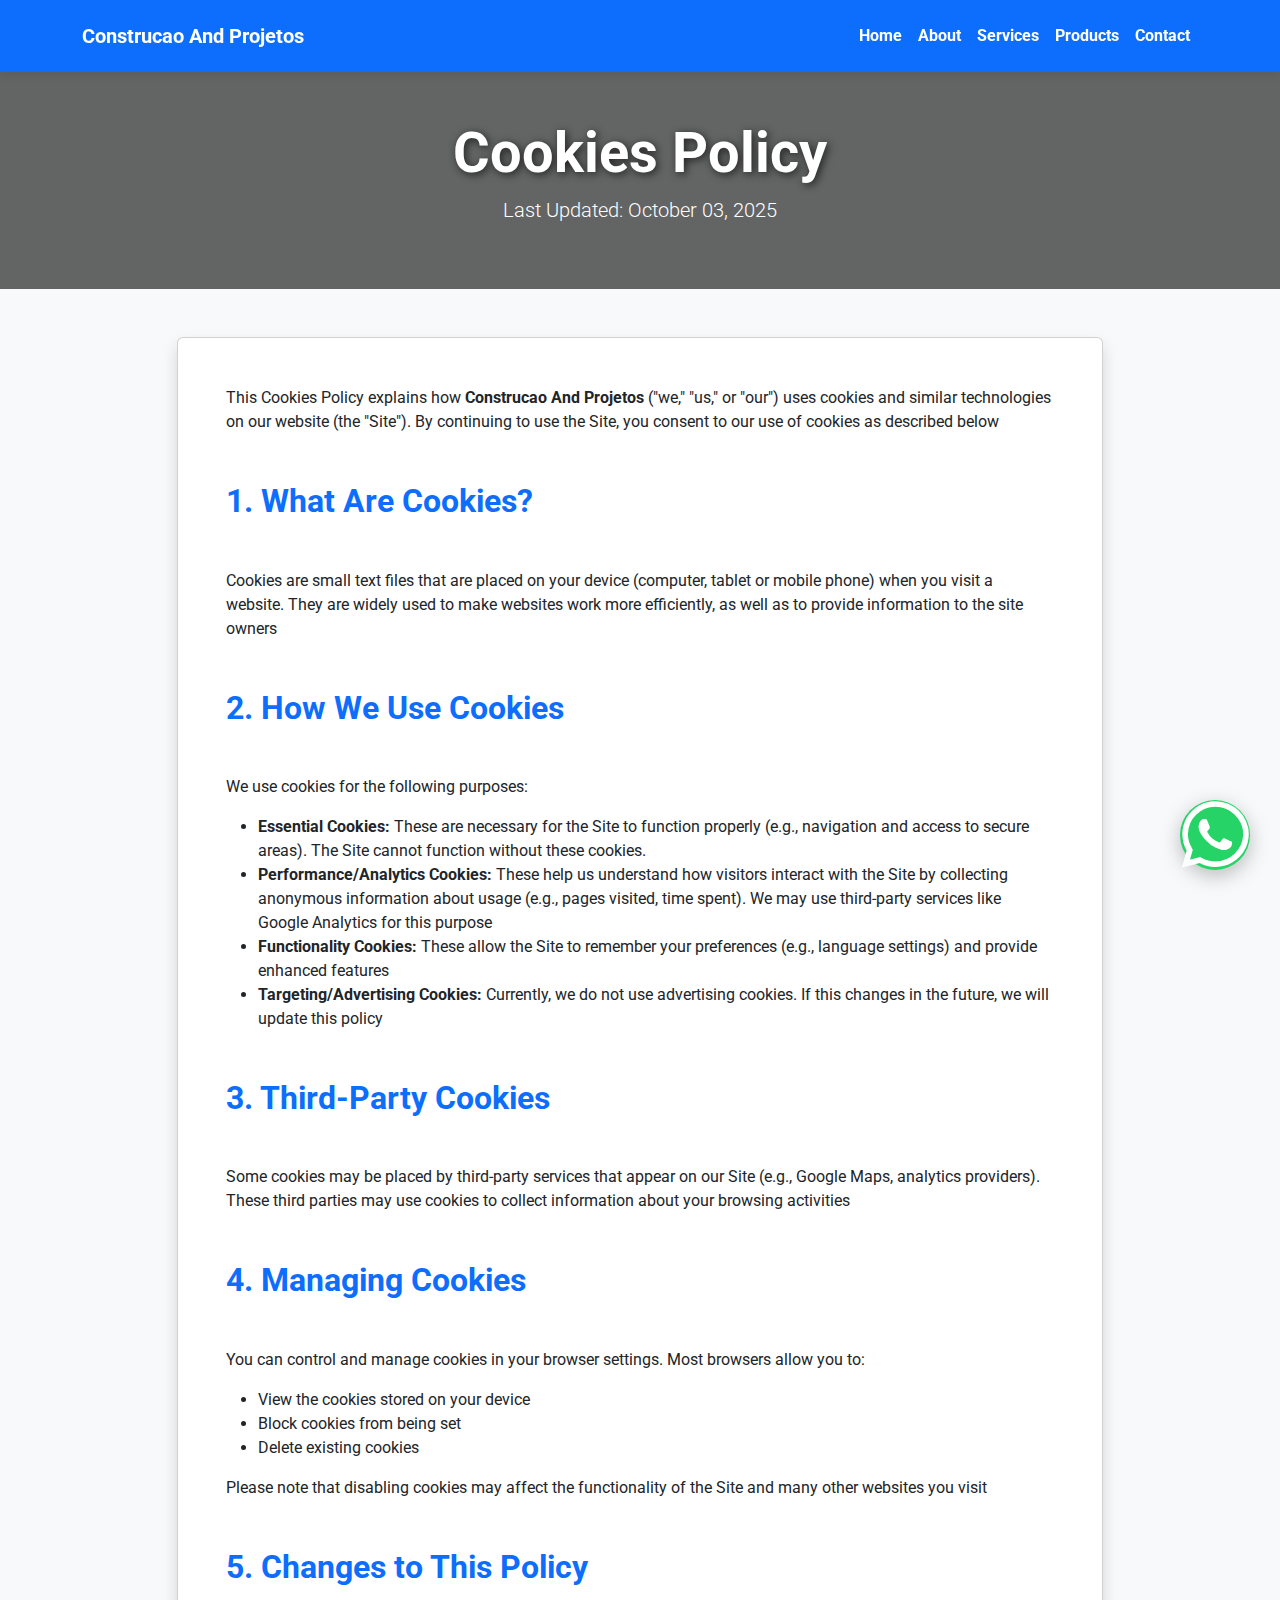
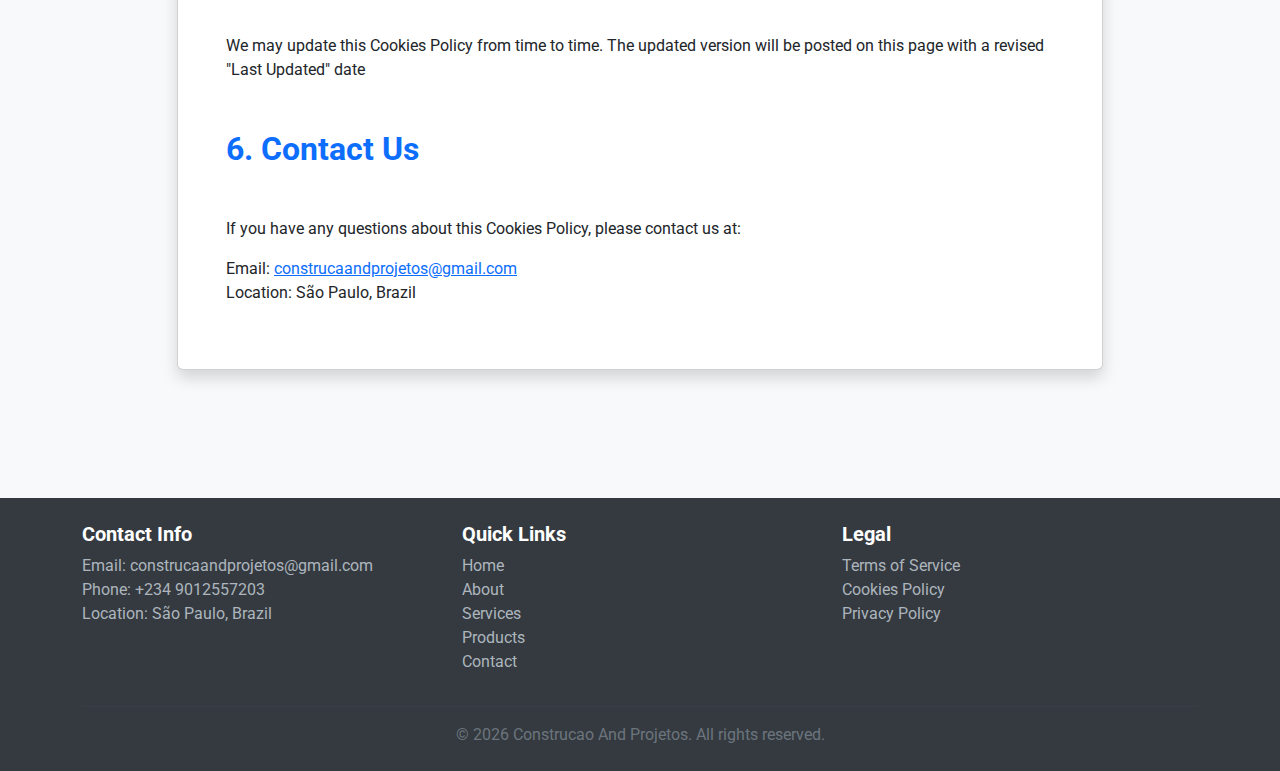
<file: cookies.html>
<!DOCTYPE html>
<html lang="en">

<head>
    <meta charset="UTF-8">
    <meta name="viewport" content="width=device-width, initial-scale=1.0">
    <title>Cookies Policy | Construcao And Projetos</title>
    <link href="https://cdn.jsdelivr.net/npm/bootstrap@5.3.3/dist/css/bootstrap.min.css" rel="stylesheet">
    <link href="https://cdnjs.cloudflare.com/ajax/libs/font-awesome/6.5.1/css/all.min.css" rel="stylesheet">
    <link href="https://fonts.googleapis.com/css2?family=Roboto:wght@400;700&display=swap" rel="stylesheet">
    <link rel="stylesheet" href="styles.css">
</head>

<body>
    <a href="https://wa.me/9012557203" class="whatsapp-float btn btn-success btn-lg rounded-circle" target="_blank">
        <i class="fab fa-whatsapp fa-2x"></i>
    </a>
    <a href="#" class="arrow-up btn btn-primary btn-lg rounded-circle" id="arrowUp">
        <i class="fas fa-arrow-up"></i>
    </a>

    <nav class="navbar navbar-expand-lg navbar-dark sticky-top">
        <div class="container">
            <a class="navbar-brand" href="index.html">Construcao And Projetos</a>
            <button class="navbar-toggler" type="button" data-bs-toggle="collapse" data-bs-target="#navbarNav">
                <span class="navbar-toggler-icon"></span>
            </button>
            <div class="collapse navbar-collapse" id="navbarNav">
                <ul class="navbar-nav ms-auto">
                    <li class="nav-item"><a class="nav-link" href="index.html">Home</a></li>
                    <li class="nav-item"><a class="nav-link" href="about.html">About</a></li>
                    <li class="nav-item"><a class="nav-link" href="services.html">Services</a></li>
                    <li class="nav-item"><a class="nav-link" href="products.html">Products</a></li>
                    <li class="nav-item"><a class="nav-link" href="contact.html">Contact</a></li>
                </ul>
            </div>
        </div>
    </nav>

    <section class="hero py-5 text-center">
        <div class="container">
            <h1 class="display-4">Cookies Policy</h1>
            <p class="lead">Last Updated: October 03, 2025</p>
        </div>
    </section>

    <section class="py-5">
        <div class="container">
            <div class="row justify-content-center">
                <div class="col-lg-10">
                    <div class="card shadow">
                        <div class="card-body p-5">
                            <p>This Cookies Policy explains how <strong>Construcao And Projetos</strong> ("we," "us," or
                                "our") uses cookies and similar technologies on our website (the "Site"). By continuing
                                to use the Site, you consent to our use of cookies as described below</p>

                            <h2 class="mt-5">1. What Are Cookies?</h2>
                            <p>Cookies are small text files that are placed on your device (computer, tablet or mobile
                                phone) when you visit a website. They are widely used to make websites work more
                                efficiently, as well as to provide information to the site owners</p>

                            <h2 class="mt-5">2. How We Use Cookies</h2>
                            <p>We use cookies for the following purposes:</p>
                            <ul>
                                <li><strong>Essential Cookies:</strong> These are necessary for the Site to function
                                    properly (e.g., navigation and access to secure areas). The Site cannot function
                                    without these cookies.</li>
                                <li><strong>Performance/Analytics Cookies:</strong> These help us understand how
                                    visitors interact with the Site by collecting anonymous information about usage
                                    (e.g., pages visited, time spent). We may use third-party services like Google
                                    Analytics for this purpose</li>
                                <li><strong>Functionality Cookies:</strong> These allow the Site to remember your
                                    preferences (e.g., language settings) and provide enhanced features</li>
                                <li><strong>Targeting/Advertising Cookies:</strong> Currently, we do not use advertising
                                    cookies. If this changes in the future, we will update this policy</li>
                            </ul>

                            <h2 class="mt-5">3. Third-Party Cookies</h2>
                            <p>Some cookies may be placed by third-party services that appear on our Site (e.g., Google
                                Maps, analytics providers). These third parties may use cookies to collect information
                                about your browsing activities</p>

                            <h2 class="mt-5">4. Managing Cookies</h2>
                            <p>You can control and manage cookies in your browser settings. Most browsers allow you to:
                            </p>
                            <ul>
                                <li>View the cookies stored on your device</li>
                                <li>Block cookies from being set</li>
                                <li>Delete existing cookies</li>
                            </ul>
                            <p>Please note that disabling cookies may affect the functionality of the Site and many
                                other websites you visit</p>

                            <h2 class="mt-5">5. Changes to This Policy</h2>
                            <p>We may update this Cookies Policy from time to time. The updated version will be posted
                                on this page with a revised "Last Updated" date</p>

                            <h2 class="mt-5">6. Contact Us</h2>
                            <p>If you have any questions about this Cookies Policy, please contact us at:</p>
                            <p>
                                Email: <a
                                    href="mailto:construcaandprojetos@gmail.com">construcaandprojetos@gmail.com</a><br>
                                Location: São Paulo, Brazil
                            </p>
                        </div>
                    </div>
                </div>
            </div>
        </div>
    </section>

    <footer class="py-4">
        <div class="container">
            <div class="row">
                <div class="col-md-4">
                    <h5>Contact Info</h5>
                    <p>Email: <a href="mailto:construcaandprojetos@gmail.com">construcaandprojetos@gmail.com</a><br>
                        Phone: <a href="tel:+2349012557203">+234 9012557203</a><br>
                        Location: São Paulo, Brazil</p>
                </div>
                <div class="col-md-4">
                    <h5>Quick Links</h5>
                    <ul class="list-unstyled">
                        <li><a href="index.html">Home</a></li>
                        <li><a href="about.html">About</a></li>
                        <li><a href="services.html">Services</a></li>
                        <li><a href="products.html">Products</a></li>
                        <li><a href="contact.html">Contact</a></li>
                    </ul>
                </div>
                <div class="col-md-4">
                    <h5>Legal</h5>
                    <ul class="list-unstyled">
                        <li><a href="terms.html">Terms of Service</a></li>
                        <li><a href="cookies.html">Cookies Policy</a></li>
                        <li><a href="privacy.html">Privacy Policy</a></li>
                    </ul>
                </div>
            </div>
            <hr>
            <p class="text-center mb-0">&copy; 2026 Construcao And Projetos. All rights reserved.</p>
        </div>
    </footer>

    <script src="https://cdn.jsdelivr.net/npm/bootstrap@5.3.3/dist/js/bootstrap.bundle.min.js"></script>
    <script src="script.js"></script>
</body>

</html>
</file>
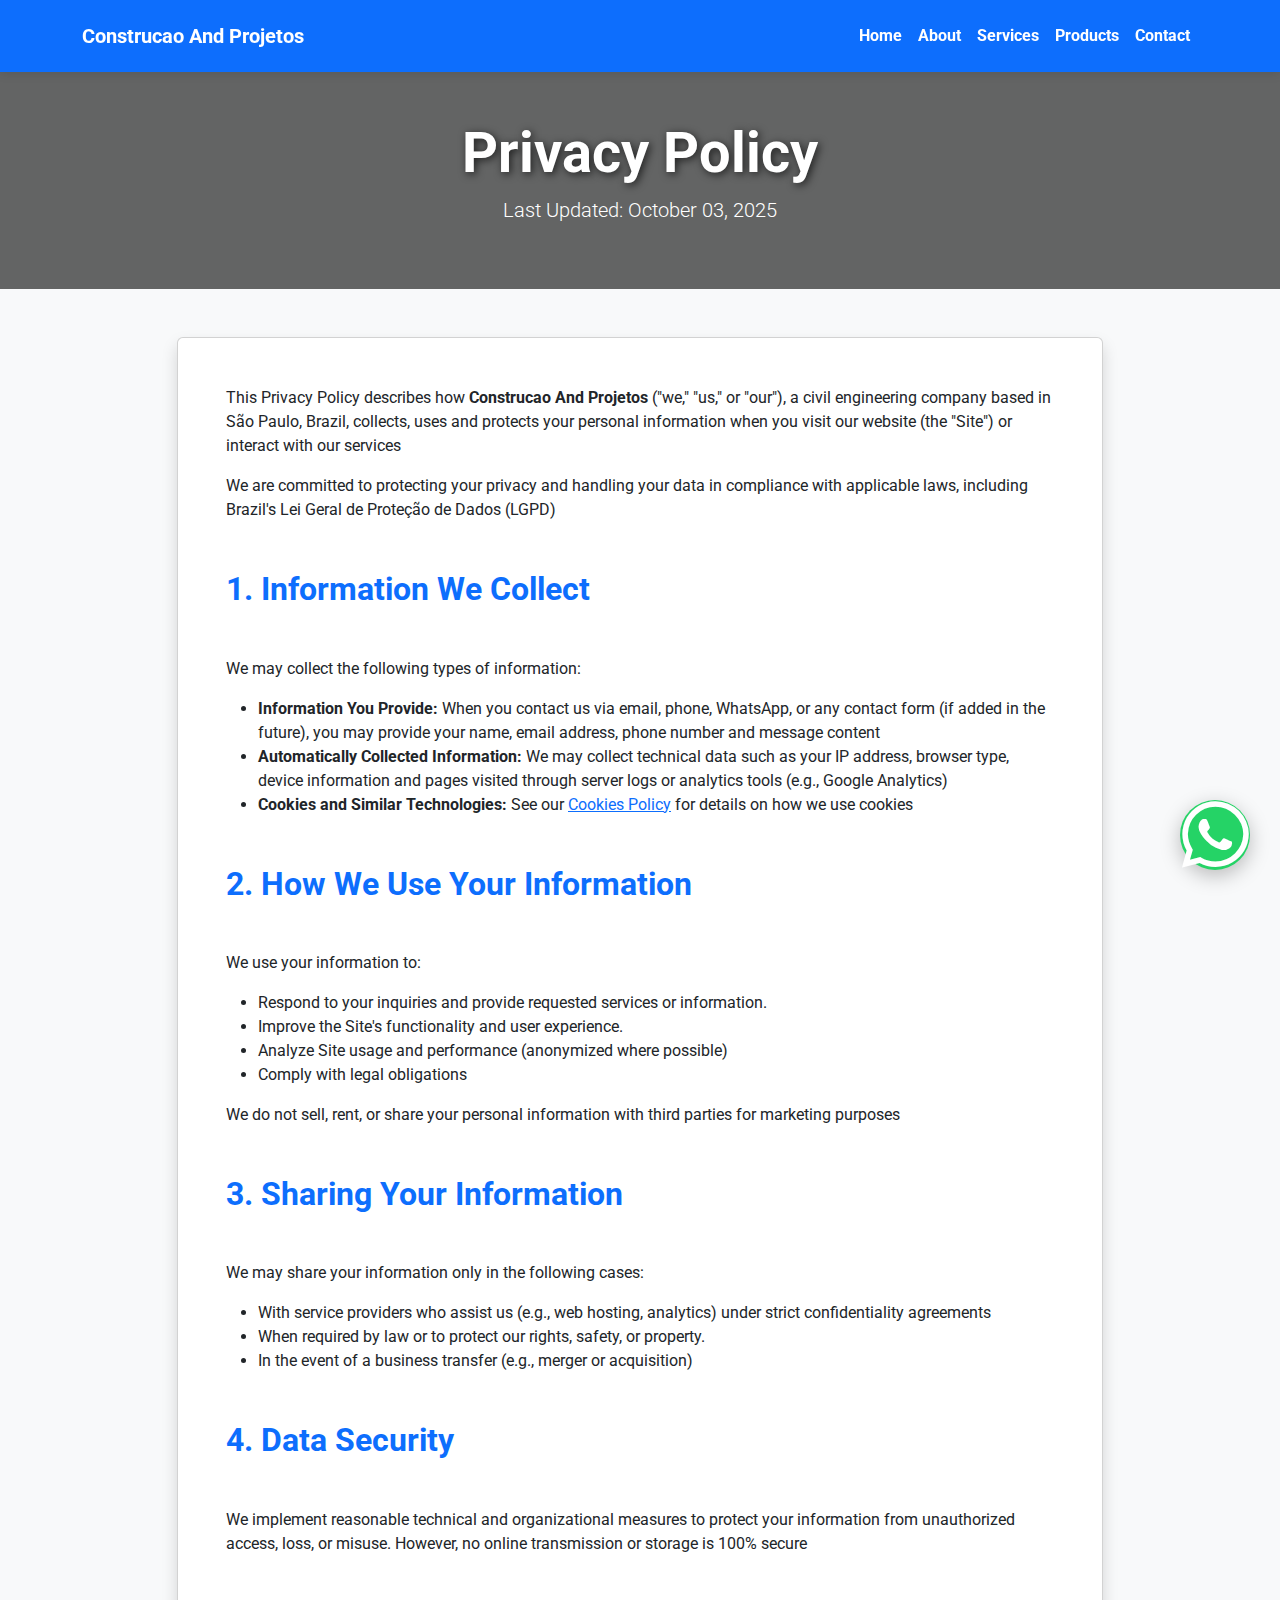
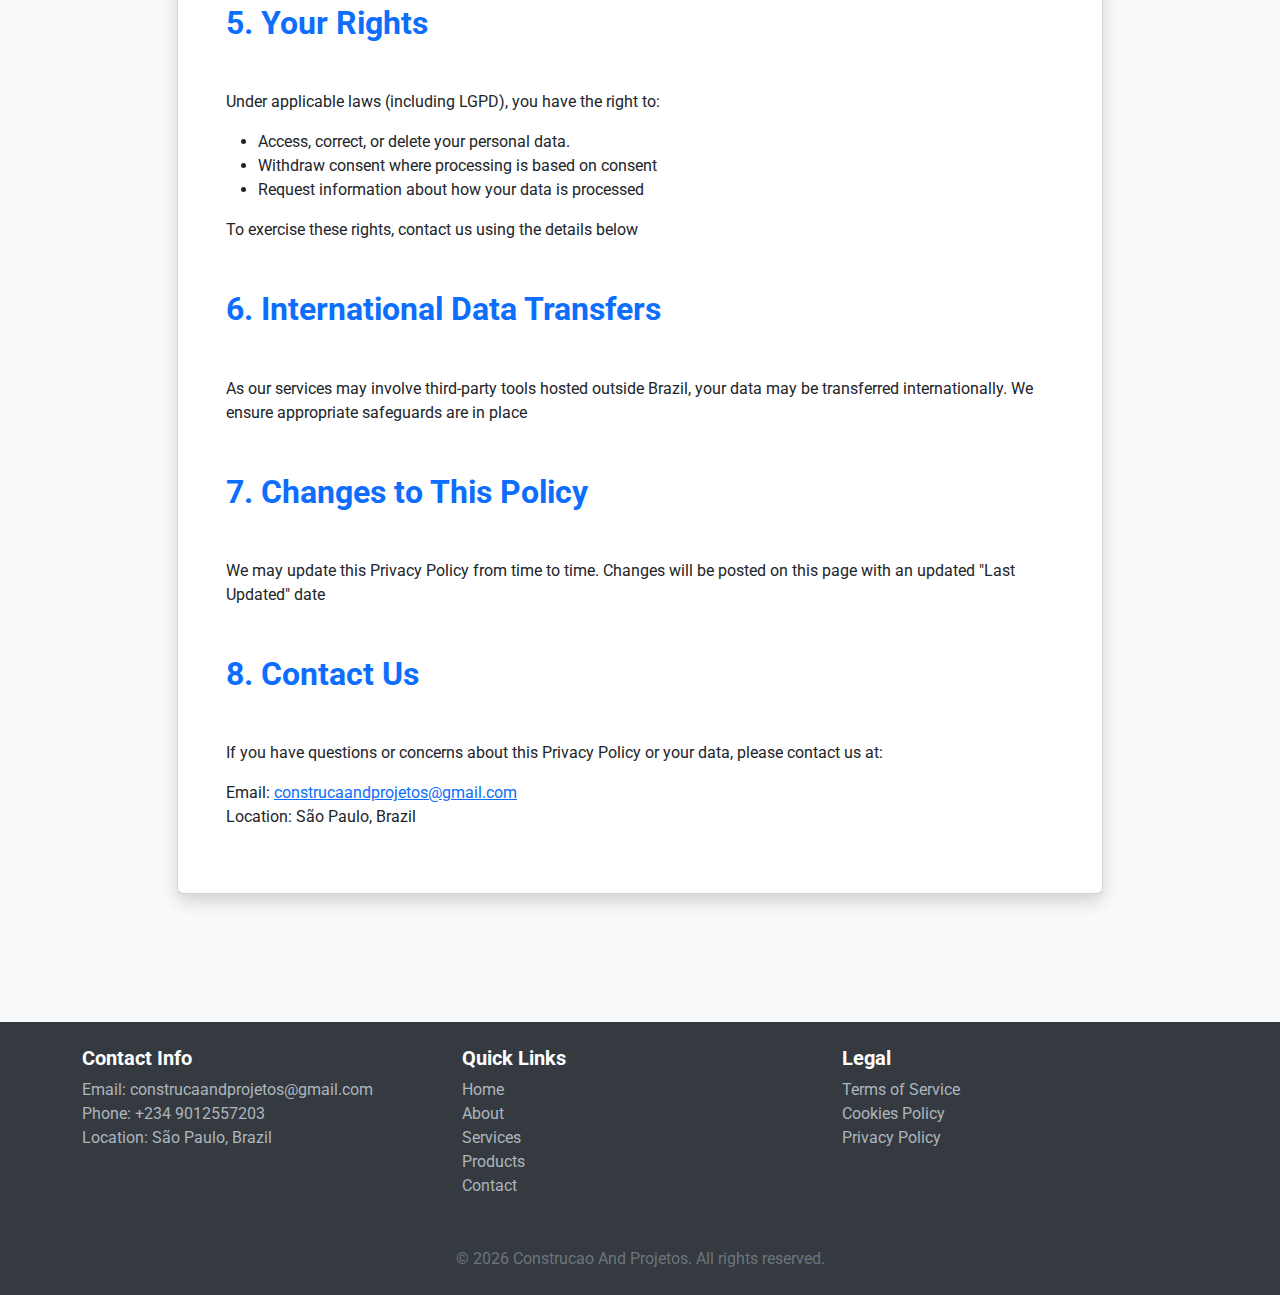
<file: privacy.html>
<!DOCTYPE html>
<html lang="en">

<head>
    <meta charset="UTF-8">
    <meta name="viewport" content="width=device-width, initial-scale=1.0">
    <title>Privacy Policy | Construcao And Projetos</title>
    <link href="https://cdn.jsdelivr.net/npm/bootstrap@5.3.3/dist/css/bootstrap.min.css" rel="stylesheet">
    <link href="https://cdnjs.cloudflare.com/ajax/libs/font-awesome/6.5.1/css/all.min.css" rel="stylesheet">
    <link href="https://fonts.googleapis.com/css2?family=Roboto:wght@400;700&display=swap" rel="stylesheet">
    <link rel="stylesheet" href="styles.css">
</head>

<body>
    <a href="https://wa.me/9012557203" class="whatsapp-float btn btn-success btn-lg rounded-circle" target="_blank">
        <i class="fab fa-whatsapp fa-2x"></i>
    </a>
    <a href="#" class="arrow-up btn btn-primary btn-lg rounded-circle" id="arrowUp">
        <i class="fas fa-arrow-up"></i>
    </a>

    <nav class="navbar navbar-expand-lg navbar-dark sticky-top">
        <div class="container">
            <a class="navbar-brand" href="index.html">Construcao And Projetos</a>
            <button class="navbar-toggler" type="button" data-bs-toggle="collapse" data-bs-target="#navbarNav">
                <span class="navbar-toggler-icon"></span>
            </button>
            <div class="collapse navbar-collapse" id="navbarNav">
                <ul class="navbar-nav ms-auto">
                    <li class="nav-item"><a class="nav-link" href="index.html">Home</a></li>
                    <li class="nav-item"><a class="nav-link" href="about.html">About</a></li>
                    <li class="nav-item"><a class="nav-link" href="services.html">Services</a></li>
                    <li class="nav-item"><a class="nav-link" href="products.html">Products</a></li>
                    <li class="nav-item"><a class="nav-link" href="contact.html">Contact</a></li>
                </ul>
            </div>
        </div>
    </nav>

    <section class="hero py-5 text-center">
        <div class="container">
            <h1 class="display-4">Privacy Policy</h1>
            <p class="lead">Last Updated: October 03, 2025</p>
        </div>
    </section>

    <section class="py-5">
        <div class="container">
            <div class="row justify-content-center">
                <div class="col-lg-10">
                    <div class="card shadow">
                        <div class="card-body p-5">
                            <p>This Privacy Policy describes how <strong>Construcao And Projetos</strong> ("we," "us,"
                                or "our"), a civil engineering company based in São Paulo, Brazil, collects, uses and
                                protects your personal information when you visit our website (the "Site") or interact
                                with our services</p>
                            <p>We are committed to protecting your privacy and handling your data in compliance with
                                applicable laws, including Brazil's Lei Geral de Proteção de Dados (LGPD)</p>

                            <h2 class="mt-5">1. Information We Collect</h2>
                            <p>We may collect the following types of information:</p>
                            <ul>
                                <li><strong>Information You Provide:</strong> When you contact us via email, phone,
                                    WhatsApp, or any contact form (if added in the future), you may provide your name,
                                    email address, phone number and message content</li>
                                <li><strong>Automatically Collected Information:</strong> We may collect technical data
                                    such as your IP address, browser type, device information and pages visited through
                                    server logs or analytics tools (e.g., Google Analytics)</li>
                                <li><strong>Cookies and Similar Technologies:</strong> See our <a
                                        href="cookies.html">Cookies Policy</a> for details on how we use cookies</li>
                            </ul>

                            <h2 class="mt-5">2. How We Use Your Information</h2>
                            <p>We use your information to:</p>
                            <ul>
                                <li>Respond to your inquiries and provide requested services or information.</li>
                                <li>Improve the Site's functionality and user experience.</li>
                                <li>Analyze Site usage and performance (anonymized where possible)</li>
                                <li>Comply with legal obligations</li>
                            </ul>
                            <p>We do not sell, rent, or share your personal information with third parties for marketing
                                purposes</p>

                            <h2 class="mt-5">3. Sharing Your Information</h2>
                            <p>We may share your information only in the following cases:</p>
                            <ul>
                                <li>With service providers who assist us (e.g., web hosting, analytics) under strict
                                    confidentiality agreements</li>
                                <li>When required by law or to protect our rights, safety, or property.</li>
                                <li>In the event of a business transfer (e.g., merger or acquisition)</li>
                            </ul>

                            <h2 class="mt-5">4. Data Security</h2>
                            <p>We implement reasonable technical and organizational measures to protect your information
                                from unauthorized access, loss, or misuse. However, no online transmission or storage is
                                100% secure</p>

                            <h2 class="mt-5">5. Your Rights</h2>
                            <p>Under applicable laws (including LGPD), you have the right to:</p>
                            <ul>
                                <li>Access, correct, or delete your personal data.</li>
                                <li>Withdraw consent where processing is based on consent</li>
                                <li>Request information about how your data is processed</li>
                            </ul>
                            <p>To exercise these rights, contact us using the details below</p>

                            <h2 class="mt-5">6. International Data Transfers</h2>
                            <p>As our services may involve third-party tools hosted outside Brazil, your data may be
                                transferred internationally. We ensure appropriate safeguards are in place</p>

                            <h2 class="mt-5">7. Changes to This Policy</h2>
                            <p>We may update this Privacy Policy from time to time. Changes will be posted on this page
                                with an updated "Last Updated" date</p>

                            <h2 class="mt-5">8. Contact Us</h2>
                            <p>If you have questions or concerns about this Privacy Policy or your data, please contact
                                us at:</p>
                            <p>
                                Email: <a
                                    href="mailto:construcaandprojetos@gmail.com">construcaandprojetos@gmail.com</a><br>
                                Location: São Paulo, Brazil
                            </p>
                        </div>
                    </div>
                </div>
            </div>
        </div>
    </section>

    <footer class="py-4">
        <div class="container">
            <div class="row">
                <div class="col-md-4">
                    <h5>Contact Info</h5>
                    <p>Email: <a href="mailto:construcaandprojetos@gmail.com">construcaandprojetos@gmail.com</a><br>
                        Phone: <a href="tel:+2349012557203">+234 9012557203</a><br>
                        Location: São Paulo, Brazil</p>
                </div>
                <div class="col-md-4">
                    <h5>Quick Links</h5>
                    <ul class="list-unstyled">
                        <li><a href="index.html">Home</a></li>
                        <li><a href="about.html">About</a></li>
                        <li><a href="services.html">Services</a></li>
                        <li><a href="products.html">Products</a></li>
                        <li><a href="contact.html">Contact</a></li>
                    </ul>
                </div>
                <div class="col-md-4">
                    <h5>Legal</h5>
                    <ul class="list-unstyled">
                        <li><a href="terms.html">Terms of Service</a></li>
                        <li><a href="cookies.html">Cookies Policy</a></li>
                        <li><a href="privacy.html">Privacy Policy</a></li>
                    </ul>
                </div>
            </div>
            <hr>
            <p class="text-center mb-0">&copy; 2026 Construcao And Projetos. All rights reserved.</p>
        </div>
    </footer>

    <script src="https://cdn.jsdelivr.net/npm/bootstrap@5.3.3/dist/js/bootstrap.bundle.min.js"></script>
    <script src="script.js"></script>
</body>

</html>
</file>
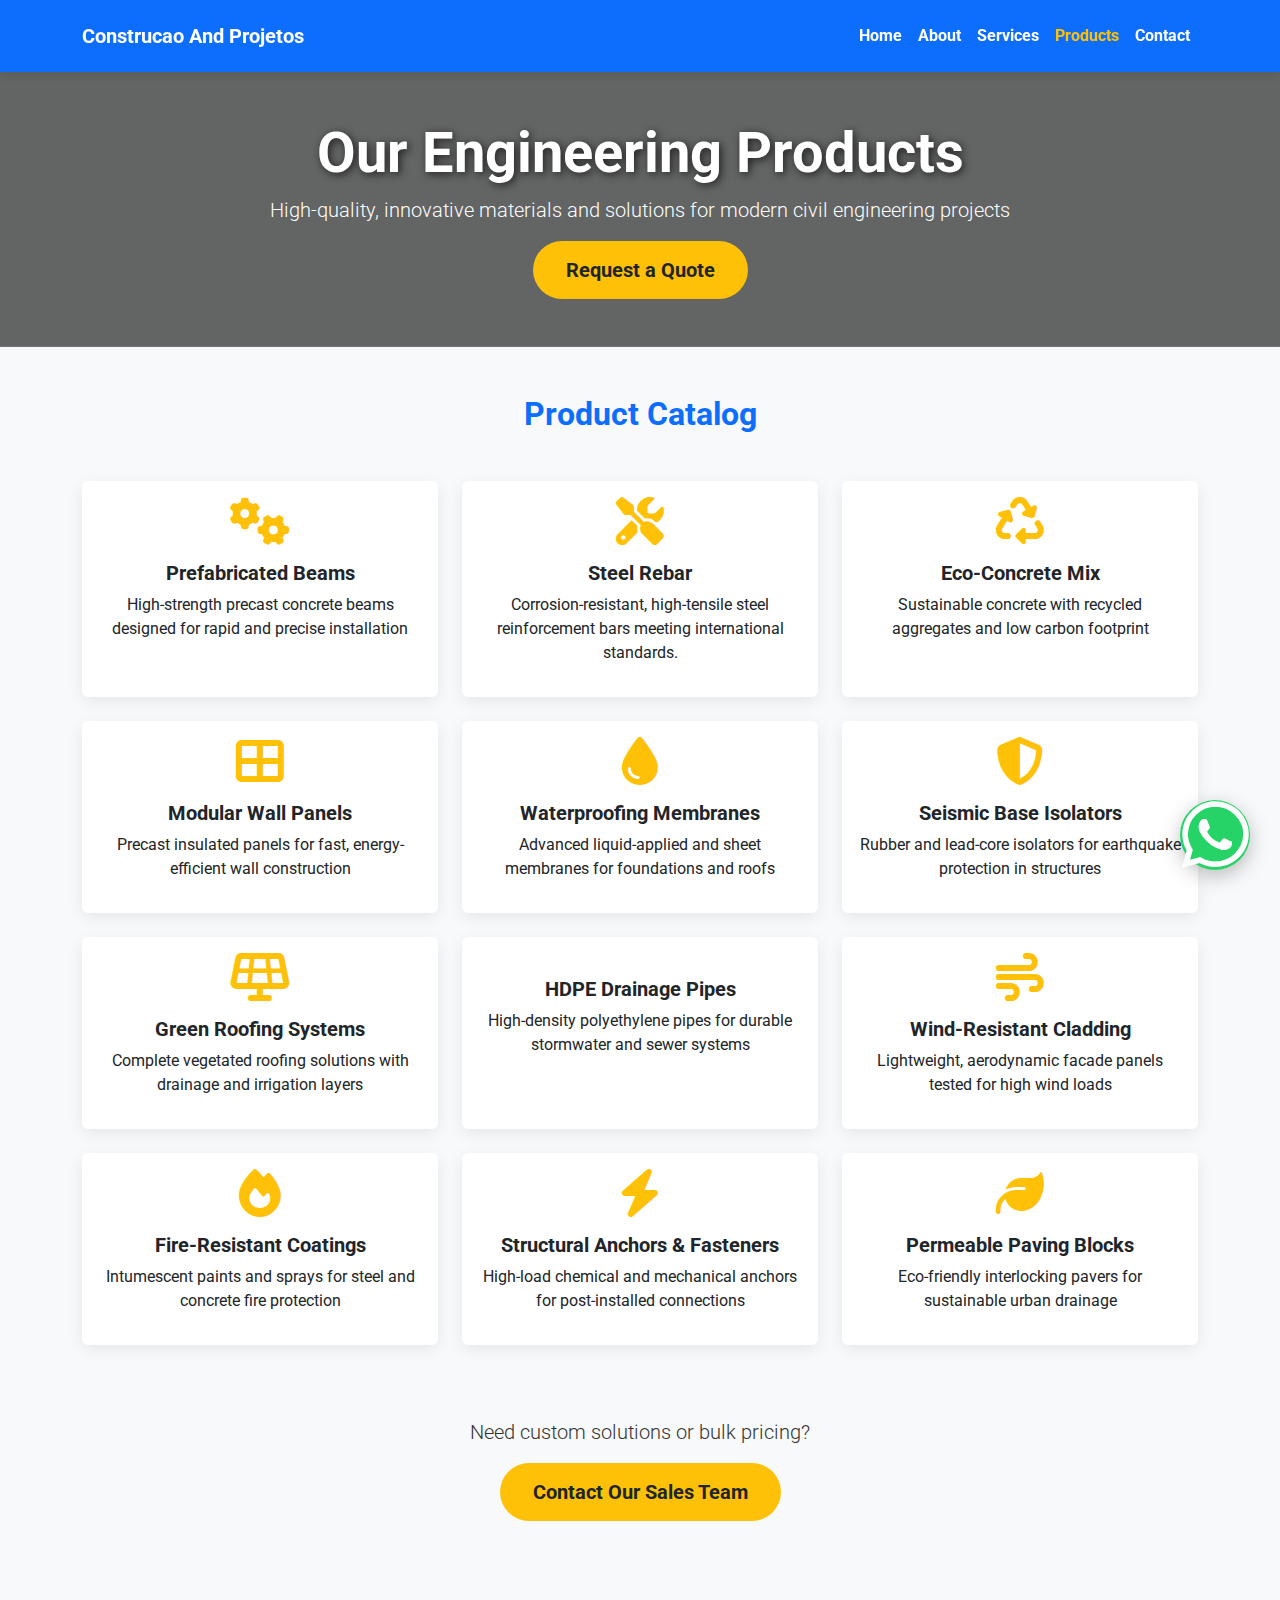
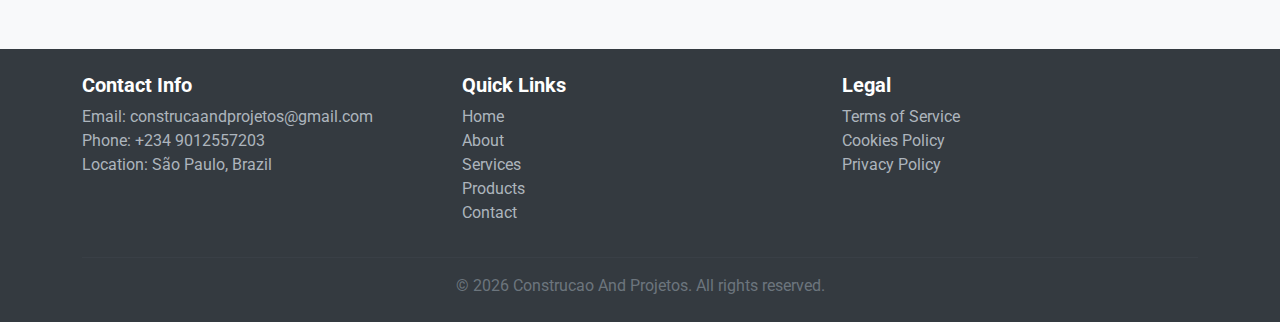
<file: products.html>
<!DOCTYPE html>
<html lang="en">
<head>
    <meta charset="UTF-8">
    <meta name="viewport" content="width=device-width, initial-scale=1.0">
    <title>Products | Construcao And Projetos</title>
    <link href="https://cdn.jsdelivr.net/npm/bootstrap@5.3.3/dist/css/bootstrap.min.css" rel="stylesheet">
    <link href="https://cdnjs.cloudflare.com/ajax/libs/font-awesome/6.5.1/css/all.min.css" rel="stylesheet">
    <link href="https://fonts.googleapis.com/css2?family=Roboto:wght@400;700&display=swap" rel="stylesheet">
    <link rel="stylesheet" href="styles.css">
</head>

<body>
    <a href="https://wa.me/9012557203" class="whatsapp-float btn btn-success btn-lg rounded-circle" target="_blank">
        <i class="fab fa-whatsapp fa-2x"></i>
    </a>
    <a href="#" class="arrow-up btn btn-primary btn-lg rounded-circle" id="arrowUp">
        <i class="fas fa-arrow-up"></i>
    </a>
    <nav class="navbar navbar-expand-lg navbar-dark sticky-top">
        <div class="container">
            <a class="navbar-brand" href="index.html">Construcao And Projetos</a>
            <button class="navbar-toggler" type="button" data-bs-toggle="collapse" data-bs-target="#navbarNav">
                <span class="navbar-toggler-icon"></span>
            </button>
            <div class="collapse navbar-collapse" id="navbarNav">
                <ul class="navbar-nav ms-auto">
                    <li class="nav-item"><a class="nav-link" href="index.html">Home</a></li>
                    <li class="nav-item"><a class="nav-link" href="about.html">About</a></li>
                    <li class="nav-item"><a class="nav-link" href="services.html">Services</a></li>
                    <li class="nav-item"><a class="nav-link active" aria-current="page"
                            href="products.html">Products</a></li>
                    <li class="nav-item"><a class="nav-link" href="contact.html">Contact</a></li>
                </ul>
            </div>
        </div>
    </nav>

    <section class="hero py-5 text-center">
        <div class="container">
            <h1 class="display-4">Our Engineering Products</h1>
            <p class="lead">High-quality, innovative materials and solutions for modern civil engineering projects</p>
            <a href="contact.html" class="btn cta-btn btn-lg">Request a Quote</a>
        </div>
    </section>

    <section class="py-5">
        <div class="container">
            <h2 class="text-center mb-5">Product Catalog</h2>
            <div class="row">
                <div class="col-lg-4 col-md-6 mb-4">
                    <div class="card product-card h-100">
                        <div class="card-body text-center">
                            <i class="fas fa-cogs fa-3x mb-3 text-warning"></i>
                            <h5>Prefabricated Beams</h5>
                            <p>High-strength precast concrete beams designed for rapid and precise installation</p>
                        </div>
                    </div>
                </div>

                <div class="col-lg-4 col-md-6 mb-4">
                    <div class="card product-card h-100">
                        <div class="card-body text-center">
                            <i class="fas fa-tools fa-3x mb-3 text-warning"></i>
                            <h5>Steel Rebar</h5>
                            <p>Corrosion-resistant, high-tensile steel reinforcement bars meeting international
                                standards.</p>
                        </div>
                    </div>
                </div>

                <div class="col-lg-4 col-md-6 mb-4">
                    <div class="card product-card h-100">
                        <div class="card-body text-center">
                            <i class="fas fa-recycle fa-3x mb-3 text-warning"></i>
                            <h5>Eco-Concrete Mix</h5>
                            <p>Sustainable concrete with recycled aggregates and low carbon footprint</p>
                        </div>
                    </div>
                </div>

                <div class="col-lg-4 col-md-6 mb-4">
                    <div class="card product-card h-100">
                        <div class="card-body text-center">
                            <i class="fas fa-th-large fa-3x mb-3 text-warning"></i>
                            <h5>Modular Wall Panels</h5>
                            <p>Precast insulated panels for fast, energy-efficient wall construction</p>
                        </div>
                    </div>
                </div>

                <div class="col-lg-4 col-md-6 mb-4">
                    <div class="card product-card h-100">
                        <div class="card-body text-center">
                            <i class="fas fa-tint fa-3x mb-3 text-warning"></i>
                            <h5>Waterproofing Membranes</h5>
                            <p>Advanced liquid-applied and sheet membranes for foundations and roofs</p>
                        </div>
                    </div>
                </div>

                <div class="col-lg-4 col-md-6 mb-4">
                    <div class="card product-card h-100">
                        <div class="card-body text-center">
                            <i class="fas fa-shield-alt fa-3x mb-3 text-warning"></i>
                            <h5>Seismic Base Isolators</h5>
                            <p>Rubber and lead-core isolators for earthquake protection in structures</p>
                        </div>
                    </div>
                </div>

                <div class="col-lg-4 col-md-6 mb-4">
                    <div class="card product-card h-100">
                        <div class="card-body text-center">
                            <i class="fas fa-solar-panel fa-3x mb-3 text-warning"></i>
                            <h5>Green Roofing Systems</h5>
                            <p>Complete vegetated roofing solutions with drainage and irrigation layers</p>
                        </div>
                    </div>
                </div>

                <div class="col-lg-4 col-md-6 mb-4">
                    <div class="card product-card h-100">
                        <div class="card-body text-center">
                            <i class="fas fa-pipe fa-3x mb-3 text-warning"></i>
                            <h5>HDPE Drainage Pipes</h5>
                            <p>High-density polyethylene pipes for durable stormwater and sewer systems</p>
                        </div>
                    </div>
                </div>

                <div class="col-lg-4 col-md-6 mb-4">
                    <div class="card product-card h-100">
                        <div class="card-body text-center">
                            <i class="fas fa-wind fa-3x mb-3 text-warning"></i>
                            <h5>Wind-Resistant Cladding</h5>
                            <p>Lightweight, aerodynamic facade panels tested for high wind loads</p>
                        </div>
                    </div>
                </div>

                <div class="col-lg-4 col-md-6 mb-4">
                    <div class="card product-card h-100">
                        <div class="card-body text-center">
                            <i class="fas fa-fire fa-3x mb-3 text-warning"></i>
                            <h5>Fire-Resistant Coatings</h5>
                            <p>Intumescent paints and sprays for steel and concrete fire protection</p>
                        </div>
                    </div>
                </div>

                <div class="col-lg-4 col-md-6 mb-4">
                    <div class="card product-card h-100">
                        <div class="card-body text-center">
                            <i class="fas fa-bolt fa-3x mb-3 text-warning"></i>
                            <h5>Structural Anchors & Fasteners</h5>
                            <p>High-load chemical and mechanical anchors for post-installed connections</p>
                        </div>
                    </div>
                </div>

                <div class="col-lg-4 col-md-6 mb-4">
                    <div class="card product-card h-100">
                        <div class="card-body text-center">
                            <i class="fas fa-leaf fa-3x mb-3 text-warning"></i>
                            <h5>Permeable Paving Blocks</h5>
                            <p>Eco-friendly interlocking pavers for sustainable urban drainage</p>
                        </div>
                    </div>
                </div>
            </div>

            <div class="text-center mt-5">
                <p class="lead">Need custom solutions or bulk pricing?</p>
                <a href="contact.html" class="btn cta-btn btn-lg">Contact Our Sales Team</a>
            </div>
        </div>
    </section>

    <footer class="py-4">
        <div class="container">
            <div class="row">
                <div class="col-md-4">
                    <h5>Contact Info</h5>
                    <p>Email: <a href="mailto:construcaandprojetos@gmail.com">construcaandprojetos@gmail.com</a><br>
                        Phone: <a href="tel:+2349012557203">+234 9012557203</a><br>
                        Location: São Paulo, Brazil</p>
                </div>
                <div class="col-md-4">
                    <h5>Quick Links</h5>
                    <ul class="list-unstyled">
                        <li><a href="index.html">Home</a></li>
                        <li><a href="about.html">About</a></li>
                        <li><a href="services.html">Services</a></li>
                        <li><a href="products.html">Products</a></li>
                        <li><a href="contact.html">Contact</a></li>
                    </ul>
                </div>
                <div class="col-md-4">
                    <h5>Legal</h5>
                    <ul class="list-unstyled">
                        <li><a href="terms.html">Terms of Service</a></li>
                        <li><a href="cookies.html">Cookies Policy</a></li>
                        <li><a href="privacy.html">Privacy Policy</a></li>
                    </ul>
                </div>
            </div>
            <hr>
            <p class="text-center mb-0">&copy; 2026 Construcao And Projetos. All rights reserved.</p>
        </div>
    </footer>
    <script src="https://cdn.jsdelivr.net/npm/bootstrap@5.3.3/dist/js/bootstrap.bundle.min.js"></script>
    <script src="script.js"></script>
</body>

</html>
</file>
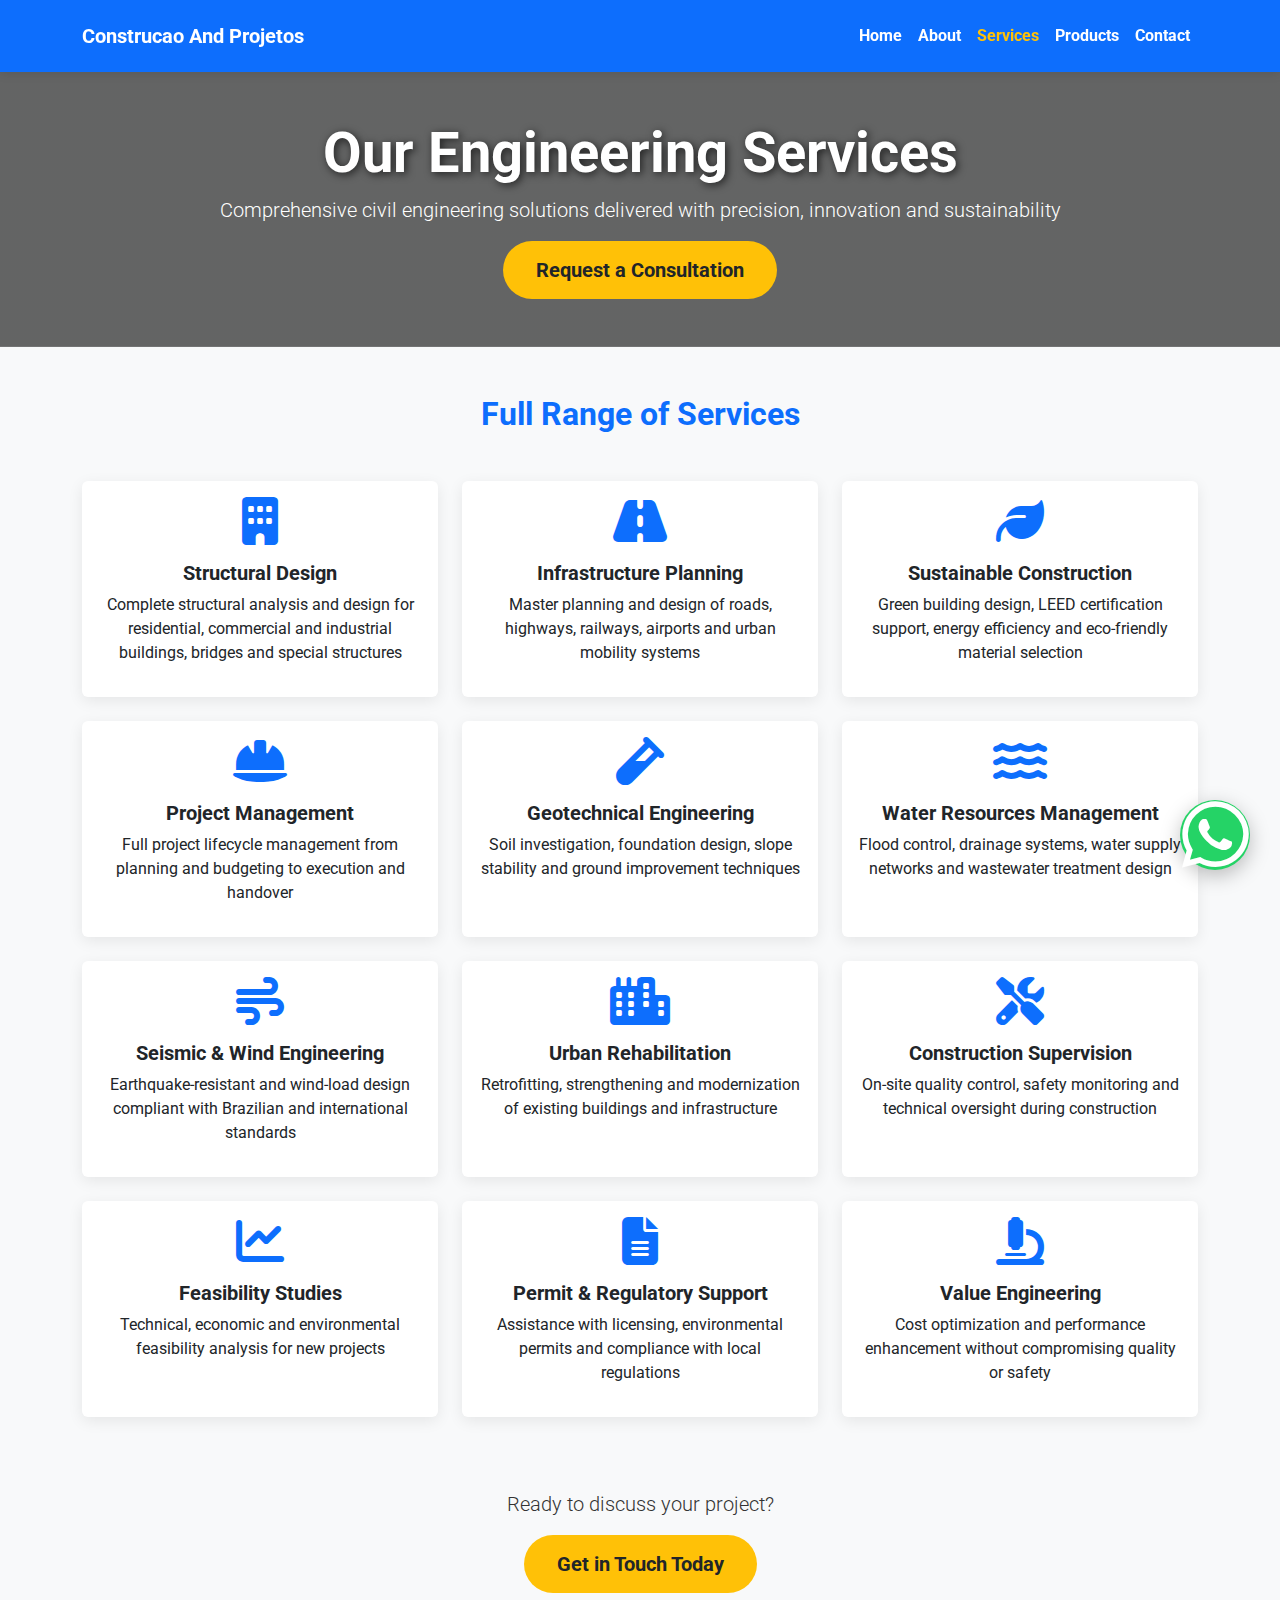
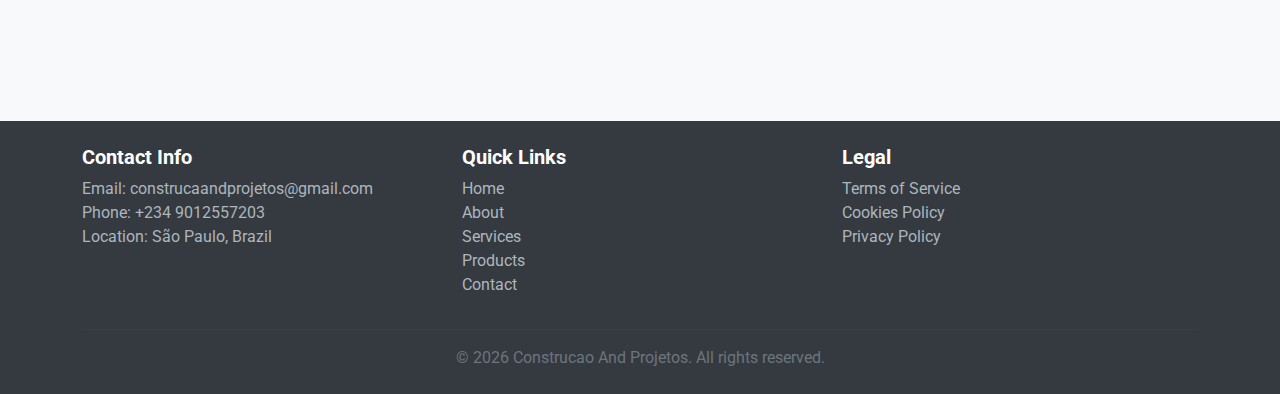
<file: services.html>
<!DOCTYPE html>
<html lang="en">
<head>
    <meta charset="UTF-8">
    <meta name="viewport" content="width=device-width, initial-scale=1.0">
    <title>Services | Construcao And Projetos</title>
    <link href="https://cdn.jsdelivr.net/npm/bootstrap@5.3.3/dist/css/bootstrap.min.css" rel="stylesheet">
    <link href="https://cdnjs.cloudflare.com/ajax/libs/font-awesome/6.5.1/css/all.min.css" rel="stylesheet">
    <link href="https://fonts.googleapis.com/css2?family=Roboto:wght@400;700&display=swap" rel="stylesheet">
    <link rel="stylesheet" href="styles.css">
</head>
<body>

    <a href="https://wa.me/9012557203" class="whatsapp-float btn btn-success btn-lg rounded-circle" target="_blank">
        <i class="fab fa-whatsapp fa-2x"></i>
    </a>
    <a href="#" class="arrow-up btn btn-primary btn-lg rounded-circle" id="arrowUp">
        <i class="fas fa-arrow-up"></i>
    </a>

    <nav class="navbar navbar-expand-lg navbar-dark sticky-top">
        <div class="container">
            <a class="navbar-brand" href="index.html">Construcao And Projetos</a>
            <button class="navbar-toggler" type="button" data-bs-toggle="collapse" data-bs-target="#navbarNav">
                <span class="navbar-toggler-icon"></span>
            </button>
            <div class="collapse navbar-collapse" id="navbarNav">
                <ul class="navbar-nav ms-auto">
                    <li class="nav-item"><a class="nav-link" href="index.html">Home</a></li>
                    <li class="nav-item"><a class="nav-link" href="about.html">About</a></li>
                    <li class="nav-item"><a class="nav-link active" aria-current="page"
                            href="services.html">Services</a></li>
                    <li class="nav-item"><a class="nav-link" href="products.html">Products</a></li>
                    <li class="nav-item"><a class="nav-link" href="contact.html">Contact</a></li>
                </ul>
            </div>
        </div>
    </nav>

    <section class="hero py-5 text-center">
        <div class="container">
            <h1 class="display-4">Our Engineering Services</h1>
            <p class="lead">Comprehensive civil engineering solutions delivered with precision, innovation and
                sustainability</p>
            <a href="contact.html" class="btn cta-btn btn-lg">Request a Consultation</a>
        </div>
    </section>
    <section class="py-5">
        <div class="container">
            <h2 class="text-center mb-5">Full Range of Services</h2>
            <div class="row">

                <div class="col-lg-4 col-md-6 mb-4">
                    <div class="card service-card h-100">
                        <div class="card-body text-center">
                            <i class="fas fa-building fa-3x mb-3 text-primary"></i>
                            <h5>Structural Design</h5>
                            <p>Complete structural analysis and design for residential, commercial and industrial
                                buildings, bridges and special structures</p>
                        </div>
                    </div>
            </div>
                <div class="col-lg-4 col-md-6 mb-4">
                    <div class="card service-card h-100">
                        <div class="card-body text-center">
                            <i class="fas fa-road fa-3x mb-3 text-primary"></i>
                            <h5>Infrastructure Planning</h5>
                            <p>Master planning and design of roads, highways, railways, airports and urban mobility
                                systems</p>
                        </div>
                    </div>
                </div>

                <!-- Service 3 -->
                <div class="col-lg-4 col-md-6 mb-4">
                    <div class="card service-card h-100">
                        <div class="card-body text-center">
                            <i class="fas fa-leaf fa-3x mb-3 text-primary"></i>
                            <h5>Sustainable Construction</h5>
                            <p>Green building design, LEED certification support, energy efficiency and eco-friendly
                                material selection</p>
                        </div>
                    </div>
                </div>

                <div class="col-lg-4 col-md-6 mb-4">
                    <div class="card service-card h-100">
                        <div class="card-body text-center">
                            <i class="fas fa-hard-hat fa-3x mb-3 text-primary"></i>
                            <h5>Project Management</h5>
                            <p>Full project lifecycle management from planning and budgeting to execution and handover
                            </p>
                        </div>
                    </div>
                </div>

                <div class="col-lg-4 col-md-6 mb-4">
                    <div class="card service-card h-100">
                        <div class="card-body text-center">
                            <i class="fas fa-vial fa-3x mb-3 text-primary"></i>
                            <h5>Geotechnical Engineering</h5>
                            <p>Soil investigation, foundation design, slope stability and ground improvement
                                techniques</p>
                        </div>
                    </div>
                </div>

                <div class="col-lg-4 col-md-6 mb-4">
                    <div class="card service-card h-100">
                        <div class="card-body text-center">
                            <i class="fas fa-water fa-3x mb-3 text-primary"></i>
                            <h5>Water Resources Management</h5>
                            <p>Flood control, drainage systems, water supply networks and wastewater treatment design
                            </p>
                        </div>
                    </div>
                </div>

                <div class="col-lg-4 col-md-6 mb-4">
                    <div class="card service-card h-100">
                        <div class="card-body text-center">
                            <i class="fas fa-wind fa-3x mb-3 text-primary"></i>
                            <h5>Seismic & Wind Engineering</h5>
                            <p>Earthquake-resistant and wind-load design compliant with Brazilian and international
                                standards</p>
                        </div>
                    </div>
                </div>

                <div class="col-lg-4 col-md-6 mb-4">
                    <div class="card service-card h-100">
                        <div class="card-body text-center">
                            <i class="fas fa-city fa-3x mb-3 text-primary"></i>
                            <h5>Urban Rehabilitation</h5>
                            <p>Retrofitting, strengthening and modernization of existing buildings and infrastructure
                            </p>
                        </div>
                    </div>
                </div>

                <div class="col-lg-4 col-md-6 mb-4">
                    <div class="card service-card h-100">
                        <div class="card-body text-center">
                            <i class="fas fa-tools fa-3x mb-3 text-primary"></i>
                            <h5>Construction Supervision</h5>
                            <p>On-site quality control, safety monitoring and technical oversight during construction
                            </p>
                        </div>
                    </div>
                </div>

                <div class="col-lg-4 col-md-6 mb-4">
                    <div class="card service-card h-100">
                        <div class="card-body text-center">
                            <i class="fas fa-chart-line fa-3x mb-3 text-primary"></i>
                            <h5>Feasibility Studies</h5>
                            <p>Technical, economic and environmental feasibility analysis for new projects</p>
                        </div>
                    </div>
                </div>

                <div class="col-lg-4 col-md-6 mb-4">
                    <div class="card service-card h-100">
                        <div class="card-body text-center">
                            <i class="fas fa-file-alt fa-3x mb-3 text-primary"></i>
                            <h5>Permit & Regulatory Support</h5>
                            <p>Assistance with licensing, environmental permits and compliance with local regulations
                            </p>
                        </div>
                    </div>
                </div>

                <div class="col-lg-4 col-md-6 mb-4">
                    <div class="card service-card h-100">
                        <div class="card-body text-center">
                            <i class="fas fa-microscope fa-3x mb-3 text-primary"></i>
                            <h5>Value Engineering</h5>
                            <p>Cost optimization and performance enhancement without compromising quality or safety</p>
                        </div>
                    </div>
                </div>
            </div>
            <div class="text-center mt-5">
                <p class="lead">Ready to discuss your project?</p>
                <a href="contact.html" class="btn cta-btn btn-lg">Get in Touch Today</a>
            </div>
        </div>
    </section>

    <footer class="py-4">
        <div class="container">
            <div class="row">
                <div class="col-md-4">
                    <h5>Contact Info</h5>
                    <p>Email: <a href="mailto:construcaandprojetos@gmail.com">construcaandprojetos@gmail.com</a><br>
                        Phone: <a href="tel:+2349012557203">+234 9012557203</a><br>
                        Location: São Paulo, Brazil</p>
                </div>
                <div class="col-md-4">
                    <h5>Quick Links</h5>
                    <ul class="list-unstyled">
                        <li><a href="index.html">Home</a></li>
                        <li><a href="about.html">About</a></li>
                        <li><a href="services.html">Services</a></li>
                        <li><a href="products.html">Products</a></li>
                        <li><a href="contact.html">Contact</a></li>
                    </ul>
                </div>
                <div class="col-md-4">
                    <h5>Legal</h5>
                    <ul class="list-unstyled">
                        <li><a href="terms.html">Terms of Service</a></li>
                        <li><a href="cookies.html">Cookies Policy</a></li>
                        <li><a href="privacy.html">Privacy Policy</a></li>
                    </ul>
                </div>
            </div>
            <hr>
            <p class="text-center mb-0">&copy; 2026 Construcao And Projetos. All rights reserved.</p>
        </div>
    </footer>
    <script src="https://cdn.jsdelivr.net/npm/bootstrap@5.3.3/dist/js/bootstrap.bundle.min.js"></script>
    <script src="script.js"></script>
</body>

</html>
</file>
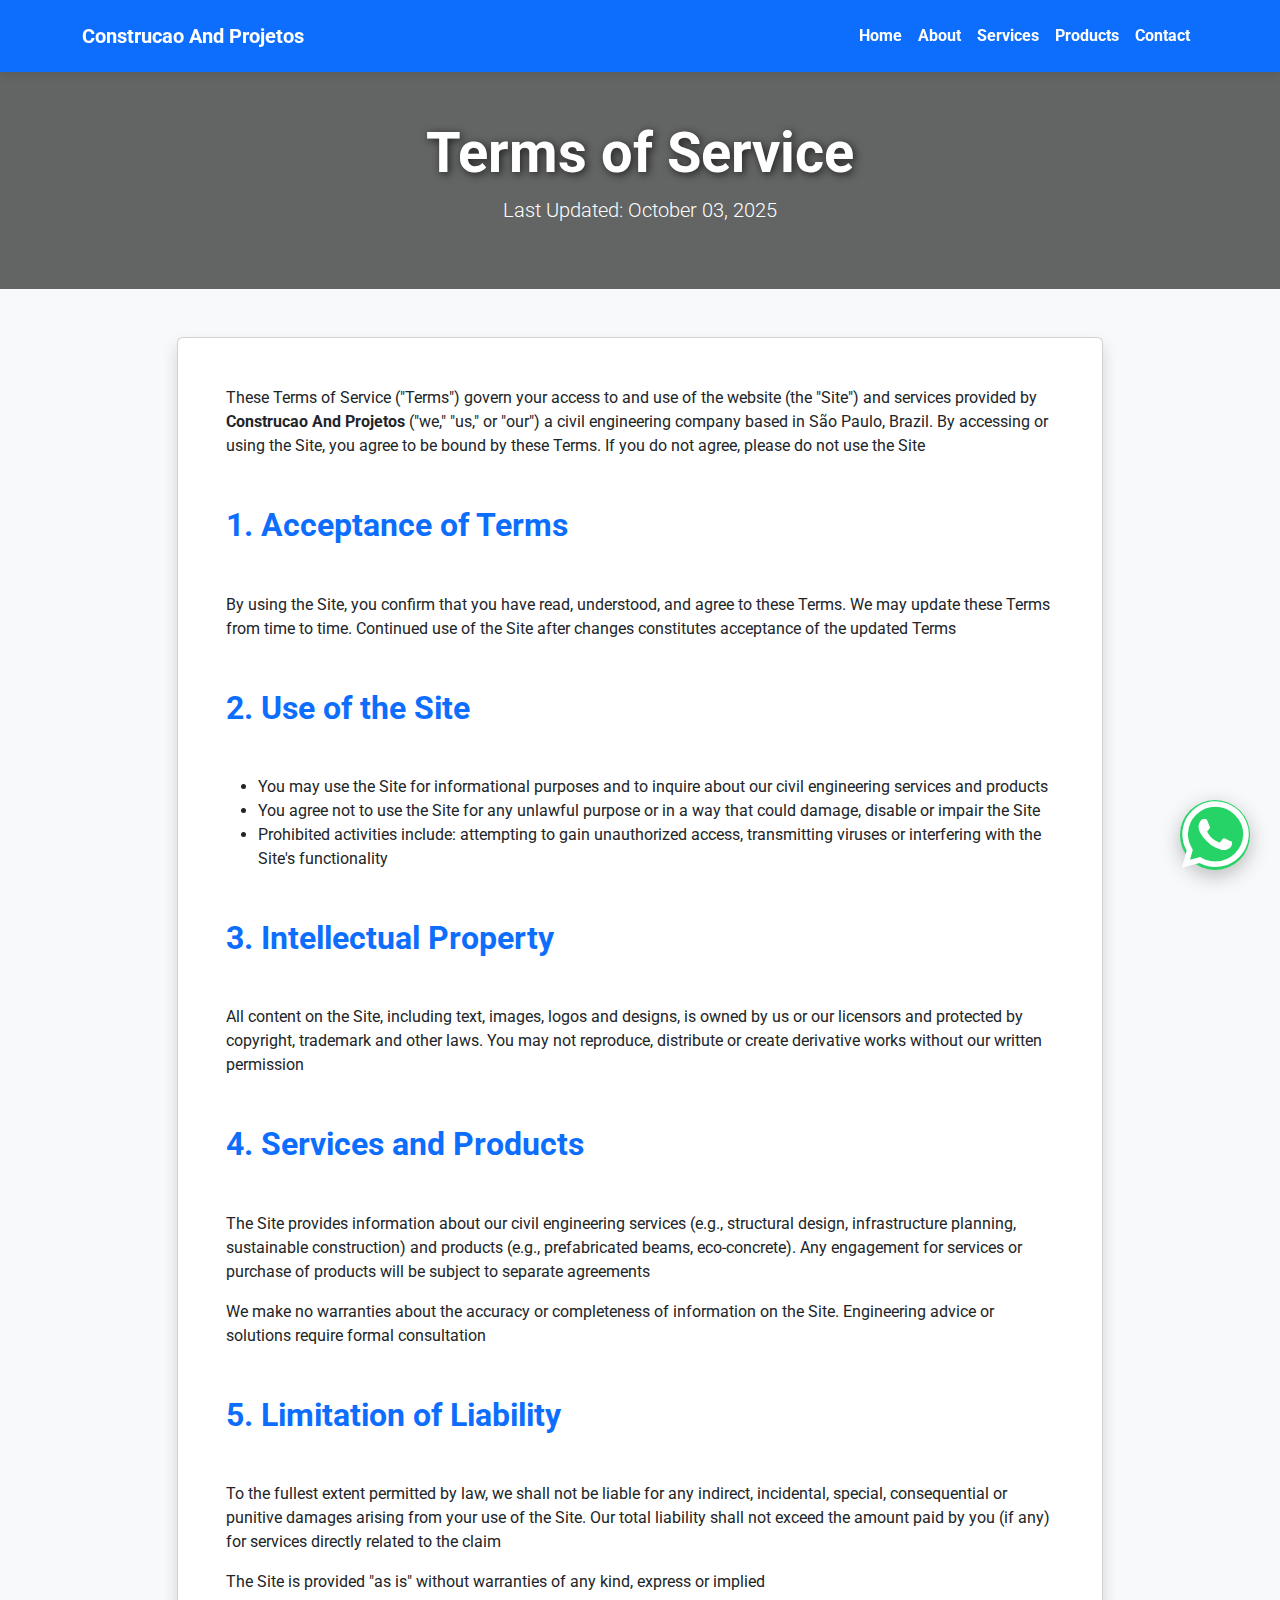
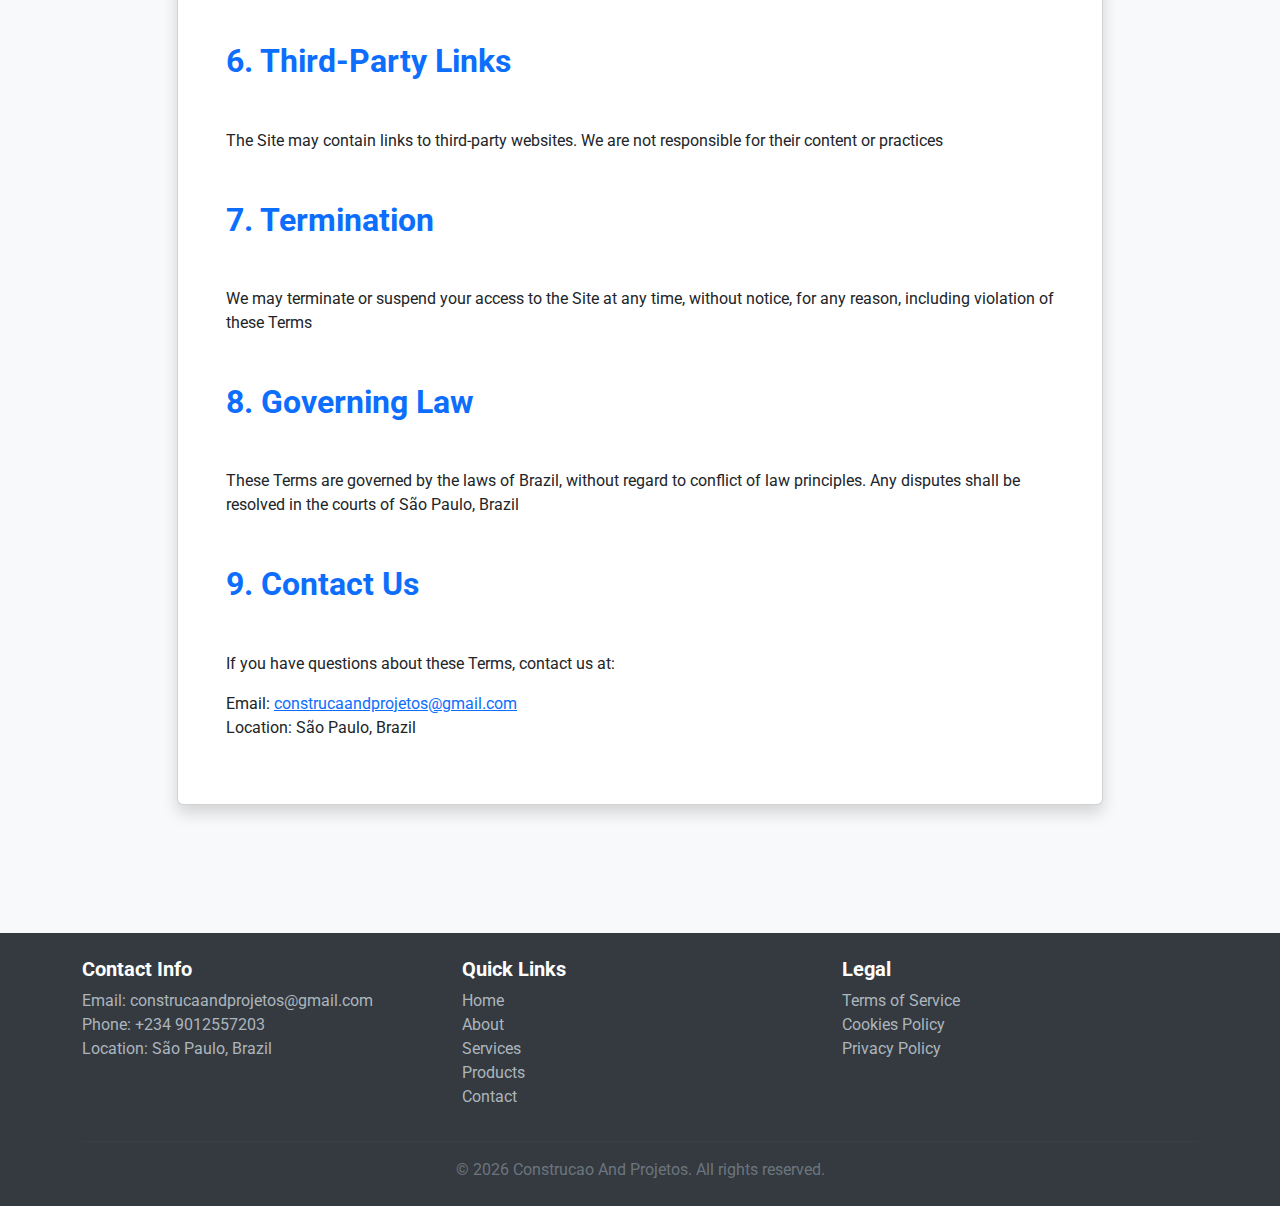
<file: terms.html>
<!DOCTYPE html>
<html lang="en">

<head>
    <meta charset="UTF-8">
    <meta name="viewport" content="width=device-width, initial-scale=1.0">
    <title>Terms of Service | Construcao And Projetos</title>
    <link href="https://cdn.jsdelivr.net/npm/bootstrap@5.3.3/dist/css/bootstrap.min.css" rel="stylesheet">
    <link href="https://cdnjs.cloudflare.com/ajax/libs/font-awesome/6.5.1/css/all.min.css" rel="stylesheet">
    <link href="https://fonts.googleapis.com/css2?family=Roboto:wght@400;700&display=swap" rel="stylesheet">
    <link rel="stylesheet" href="styles.css">
</head>

<body>
    <a href="https://wa.me/9012557203" class="whatsapp-float btn btn-success btn-lg rounded-circle" target="_blank">
        <i class="fab fa-whatsapp fa-2x"></i>
    </a>
    <a href="#" class="arrow-up btn btn-primary btn-lg rounded-circle" id="arrowUp">
        <i class="fas fa-arrow-up"></i>
    </a>

    <nav class="navbar navbar-expand-lg navbar-dark sticky-top">
        <div class="container">
            <a class="navbar-brand" href="index.html">Construcao And Projetos</a>
            <button class="navbar-toggler" type="button" data-bs-toggle="collapse" data-bs-target="#navbarNav">
                <span class="navbar-toggler-icon"></span>
            </button>
            <div class="collapse navbar-collapse" id="navbarNav">
                <ul class="navbar-nav ms-auto">
                    <li class="nav-item"><a class="nav-link" href="index.html">Home</a></li>
                    <li class="nav-item"><a class="nav-link" href="about.html">About</a></li>
                    <li class="nav-item"><a class="nav-link" href="services.html">Services</a></li>
                    <li class="nav-item"><a class="nav-link" href="products.html">Products</a></li>
                    <li class="nav-item"><a class="nav-link" href="contact.html">Contact</a></li>
                </ul>
            </div>
        </div>
    </nav>

    <section class="hero py-5 text-center">
        <div class="container">
            <h1 class="display-4">Terms of Service</h1>
            <p class="lead">Last Updated: October 03, 2025</p>
        </div>
    </section>

    <section class="py-5">
        <div class="container">
            <div class="row justify-content-center">
                <div class="col-lg-10">
                    <div class="card shadow">
                        <div class="card-body p-5">
                            <p>These Terms of Service ("Terms") govern your access to and use of the website (the
                                "Site") and services provided by <strong>Construcao And Projetos</strong> ("we," "us,"
                                or "our") a civil engineering company based in São Paulo, Brazil. By accessing or using
                                the Site, you agree to be bound by these Terms. If you do not agree, please do not use
                                the Site</p>

                            <h2 class="mt-5">1. Acceptance of Terms</h2>
                            <p>By using the Site, you confirm that you have read, understood, and agree to these Terms.
                                We may update these Terms from time to time. Continued use of the Site after changes
                                constitutes acceptance of the updated Terms</p>

                            <h2 class="mt-5">2. Use of the Site</h2>
                            <ul>
                                <li>You may use the Site for informational purposes and to inquire about our civil
                                    engineering services and products</li>
                                <li>You agree not to use the Site for any unlawful purpose or in a way that could
                                    damage, disable or impair the Site</li>
                                <li>Prohibited activities include: attempting to gain unauthorized access, transmitting
                                    viruses or interfering with the Site's functionality</li>
                            </ul>

                            <h2 class="mt-5">3. Intellectual Property</h2>
                            <p>All content on the Site, including text, images, logos and designs, is owned by us or
                                our licensors and protected by copyright, trademark and other laws. You may not
                                reproduce, distribute or create derivative works without our written permission</p>

                            <h2 class="mt-5">4. Services and Products</h2>
                            <p>The Site provides information about our civil engineering services (e.g., structural
                                design, infrastructure planning, sustainable construction) and products (e.g.,
                                prefabricated beams, eco-concrete). Any engagement for services or purchase of products
                                will be subject to separate agreements</p>
                            <p>We make no warranties about the accuracy or completeness of information on the Site.
                                Engineering advice or solutions require formal consultation</p>

                            <h2 class="mt-5">5. Limitation of Liability</h2>
                            <p>To the fullest extent permitted by law, we shall not be liable for any indirect,
                                incidental, special, consequential or punitive damages arising from your use of the
                                Site. Our total liability shall not exceed the amount paid by you (if any) for services
                                directly related to the claim</p>
                            <p>The Site is provided "as is" without warranties of any kind, express or implied</p>

                            <h2 class="mt-5">6. Third-Party Links</h2>
                            <p>The Site may contain links to third-party websites. We are not responsible for their
                                content or practices</p>

                            <h2 class="mt-5">7. Termination</h2>
                            <p>We may terminate or suspend your access to the Site at any time, without notice, for any
                                reason, including violation of these Terms</p>

                            <h2 class="mt-5">8. Governing Law</h2>
                            <p>These Terms are governed by the laws of Brazil, without regard to conflict of law
                                principles. Any disputes shall be resolved in the courts of São Paulo, Brazil</p>

                            <h2 class="mt-5">9. Contact Us</h2>
                            <p>If you have questions about these Terms, contact us at:</p>
                            <p>
                                Email: <a
                                    href="mailto:construcaandprojetos@gmail.com">construcaandprojetos@gmail.com</a><br>
                                Location: São Paulo, Brazil
                            </p>
                        </div>
                    </div>
                </div>
            </div>
        </div>
    </section>

    <footer class="py-4">
        <div class="container">
            <div class="row">
                <div class="col-md-4">
                    <h5>Contact Info</h5>
                    <p>Email: <a href="mailto:construcaandprojetos@gmail.com">construcaandprojetos@gmail.com</a><br>
                        Phone: <a href="tel:+2349012557203">+234 9012557203</a><br>
                        Location: São Paulo, Brazil</p>
                </div>
                <div class="col-md-4">
                    <h5>Quick Links</h5>
                    <ul class="list-unstyled">
                        <li><a href="index.html">Home</a></li>
                        <li><a href="about.html">About</a></li>
                        <li><a href="services.html">Services</a></li>
                        <li><a href="products.html">Products</a></li>
                        <li><a href="contact.html">Contact</a></li>
                    </ul>
                </div>
                <div class="col-md-4">
                    <h5>Legal</h5>
                    <ul class="list-unstyled">
                        <li><a href="terms.html">Terms of Service</a></li>
                        <li><a href="cookies.html">Cookies Policy</a></li>
                        <li><a href="privacy.html">Privacy Policy</a></li>
                    </ul>
                </div>
            </div>
            <hr>
            <p class="text-center mb-0">&copy; 2026 Construcao And Projetos. All rights reserved.</p>
        </div>
    </footer>

    <script src="https://cdn.jsdelivr.net/npm/bootstrap@5.3.3/dist/js/bootstrap.bundle.min.js"></script>
    <script src="script.js"></script>
</body>
</html>
</file>
<file: styles.css>
body {
    font-family: 'Roboto', sans-serif;
    background-color: #f8f9fa;
    color: #333;
}

.navbar {
    background-color: #0d6efd !important;
    padding: 1rem 0;
    box-shadow: 0 2px 10px rgba(0, 0, 0, 0.1);
}

.navbar-brand,
.nav-link {
    font-weight: 700;
    color: white !important;
}

.nav-link:hover,
.nav-link.active {
    color: #ffc107 !important;
}

.hero {
    background: linear-gradient(rgba(0, 0, 0, 0.6), rgba(0, 0, 0, 0.6)), url('https://source.unsplash.com/random/1600x900/?construction,brazil');
    background-size: cover;
    background-position: center;
    color: white;
    padding: 8rem 0;
}

.hero h1 {
    font-weight: 700;
    text-shadow: 2px 2px 8px rgba(0, 0, 0, 0.7);
}

.cta-btn {
    background-color: #ffc107;
    color: #212529;
    font-weight: 700;
    padding: 0.8rem 2rem;
    border-radius: 50px;
    transition: all 0.3s;
}

.cta-btn:hover {
    background-color: #e0a800;
    color: #212529;
    transform: translateY(-3px);
    box-shadow: 0 5px 15px rgba(255, 193, 7, 0.4);
}

section {
    padding: 5rem 0;
}

h2 {
    font-weight: 700;
    color: #0d6efd;
    margin-bottom: 3rem;
}

.gallery-img {
    height: 200px;
    object-fit: cover;
    transition: transform 0.3s;
}

.gallery-img:hover {
    transform: scale(1.05);
}

.review-card {
    border-left: 5px solid #0d6efd;
    background-color: white;
    box-shadow: 0 4px 15px rgba(0, 0, 0, 0.05);
    transition: all 0.3s;
}

.review-card:hover {
    transform: translateY(-5px);
    box-shadow: 0 10px 25px rgba(0, 0, 0, 0.1);
}

.review-card .card-body p {
    font-style: italic;
    font-size: 1.1rem;
}

.team-img {
    width: 180px;
    height: 180px;
    object-fit: cover;
    border-radius: 50%;
    border: 5px solid #0d6efd;
    transition: all 0.3s;
}

.team-img:hover {
    transform: scale(1.1);
    border-color: #ffc107;
}

.product-card,
.service-card {
    background-color: white;
    border: none;
    box-shadow: 0 4px 15px rgba(0, 0, 0, 0.08);
    transition: all 0.3s;
}

.product-card:hover,
.service-card:hover {
    transform: translateY(-10px);
    box-shadow: 0 15px 30px rgba(0, 0, 0, 0.15);
}

.product-card i {
    color: #ffc107;
}

.service-card i {
    color: #0d6efd;
}

#map {
    height: 500px;
    border-radius: 15px;
    overflow: hidden;
    box-shadow: 0 10px 30px rgba(0, 0, 0, 0.2);
}

.whatsapp-float {
    position: fixed;
    width: 70px;
    height: 70px;
    bottom: 30px;
    right: 30px;
    background-color: #25d366;
    color: white;
    border-radius: 50%;
    display: flex;
    align-items: center;
    justify-content: center;
    font-size: 38px;
    box-shadow: 0 6px 20px rgba(0, 0, 0, 0.25);
    z-index: 1000;
    transition: all 0.3s ease;
    border: none;
    padding: 0;
}

.whatsapp-float i {
    margin: 0;
    line-height: 1;
}

.whatsapp-float:hover {
    transform: scale(1.15) translateY(-5px);
    background-color: #128C7E;
    box-shadow: 0 12px 30px rgba(0, 0, 0, 0.35);
}

.arrow-up {
    position: fixed;
    width: 50px;
    height: 50px;
    bottom: 110px;
    right: 30px;
    background-color: #0d6efd;
    color: white;
    border-radius: 50%;
    display: none;
    align-items: center;
    justify-content: center;
    font-size: 24px;
    box-shadow: 0 4px 15px rgba(0, 0, 0, 0.3);
    z-index: 1000;
    transition: all 0.3s;
    border: none;
}

.arrow-up:hover {
    background-color: #0b5ed7;
    transform: translateY(-5px);
}

footer {
    background-color: #343a40;
    color: #adb5bd;
    margin-top: 5rem;
}

footer h5 {
    color: white;
    font-weight: 700;
}

footer a {
    color: #adb5bd;
    text-decoration: none;
    transition: color 0.3s;
}

footer a:hover {
    color: #ffc107;
}

footer hr {
    border-color: #495057;
}

footer .text-center {
    color: #6c757d;
}

/* Additional fixes for unstyled elements */
blockquote-footer {
    color: #6c757d;
    font-size: 0.9rem;
}

.card-body h5 {
    font-weight: 700;
    color: #212529;
}

.btn-outline-primary {
    border-color: #0d6efd;
    color: #0d6efd;
}

.btn-outline-primary:hover {
    background-color: #0d6efd;
}

.btn-outline-warning {
    border-color: #ffc107;
    color: #ffc107;
}

.btn-outline-warning:hover {
    background-color: #ffc107;
    color: #212529;
}
</file>
